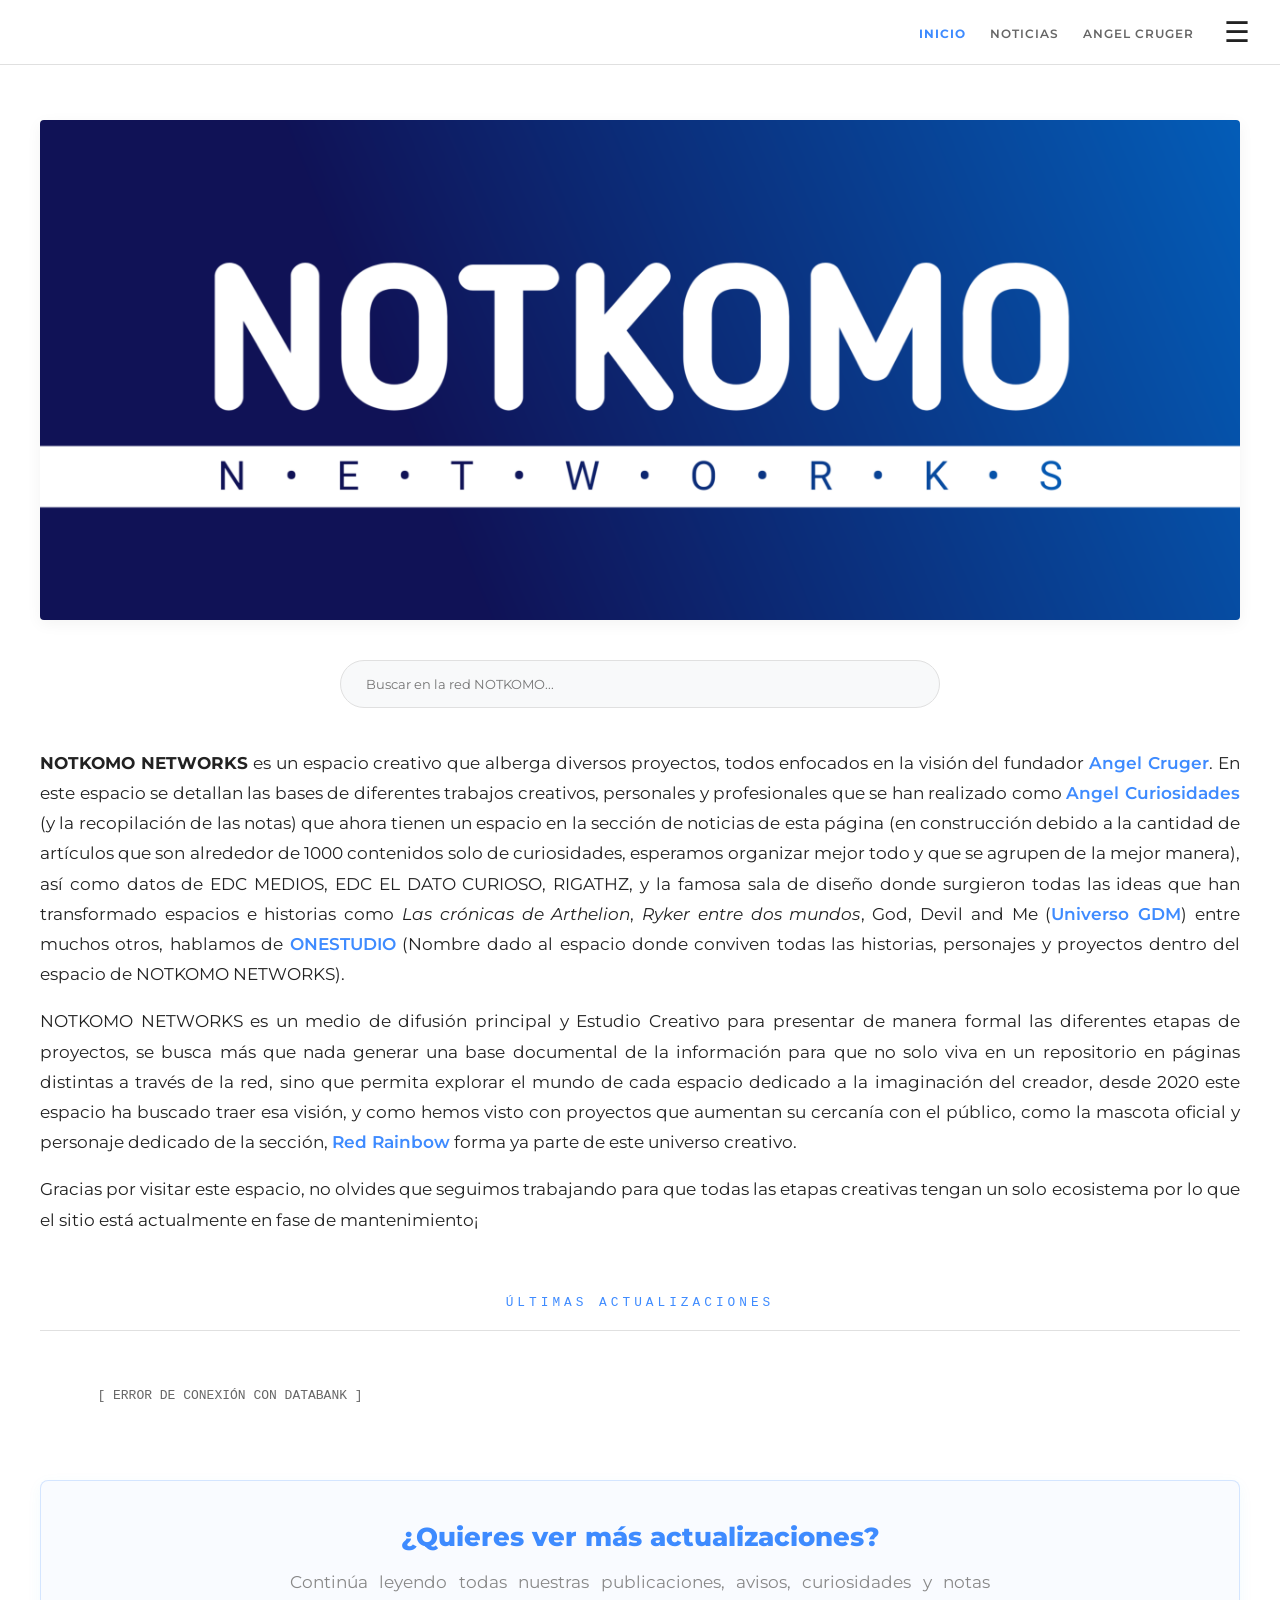
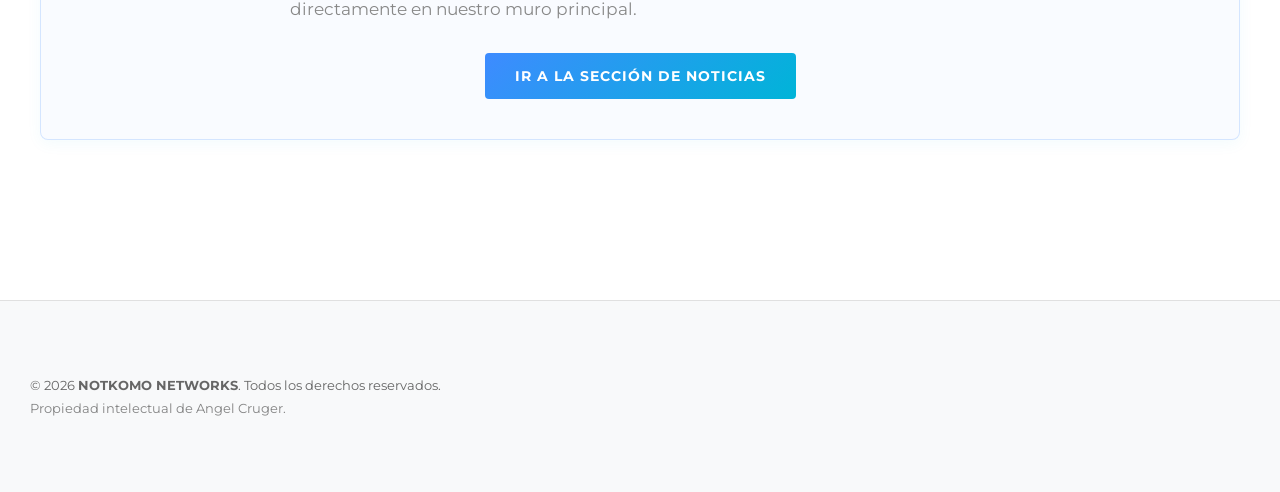
<file: index.html>
<!DOCTYPE html>
<html lang="es">
<head>
    <meta charset="UTF-8">
    <meta name="viewport" content="width=device-width, initial-scale=1.0">
    
    <!-- ETIQUETAS BÁSICAS Y SEO -->
    <title>NOTKOMO NETWORKS | Estudio Creativo y Universo de Angel Cruger</title>
    <meta name="description" content="NOTKOMO NETWORKS es el espacio creativo oficial y repositorio documental de los proyectos de Angel Cruger. Explora Angel Curiosidades, ONESTUDIO, el Universo GDM y más.">
    <meta name="keywords" content="Angel Cruger, NOTKOMO NETWORKS, Angel Curiosidades, ONESTUDIO, Universo GDM, God Devil and Me, Las crónicas de Arthelion, Ryker entre dos mundos, Red Rainbow, estudio creativo, divulgación">
    <link rel="canonical" href="https://www.notkomo.space/" />
    <meta name="robots" content="index, follow" />

    <!-- OPEN GRAPH (Para redes sociales) -->
    <meta property="og:type" content="website">
    <meta property="og:title" content="NOTKOMO NETWORKS | Estudio Creativo">
    <meta property="og:description" content="Bienvenido al hub creativo de Angel Cruger. Descubre historias, curiosidades, el Universo GDM y el portafolio de ONESTUDIO en un solo lugar.">
    <meta property="og:url" content="https://www.notkomo.space/">
    <meta property="og:image" content="https://www.notkomo.space/logo_notkomo_blue.png">

    <!-- MARCADO SCHEMA.ORG (JSON-LD) PARA GOOGLE -->
    <script type="application/ld+json">
    {
      "@context": "https://schema.org",
      "@type": "WebSite",
      "name": "NOTKOMO NETWORKS",
      "url": "https://www.notkomo.space/",
      "description": "Estudio Creativo y Repositorio de Proyectos Personales",
      "author": {
        "@type": "Person",
        "name": "Angel Cruger",
        "url": "https://www.notkomo.space/angel-cruger.html"
      },
      "hasPart": [
        { "@type": "WebPage", "name": "Angel Curiosidades", "url": "https://notkomo.space/angel-curiosidades.html" },
        { "@type": "WebPage", "name": "Universo GDM", "url": "https://notkomo.space/gdm.html" },
        { "@type": "WebPage", "name": "Red Rainbow", "url": "https://notkomo.space/red-rainbow.html" },
        { "@type": "WebPage", "name": "ONESTUDIOS", "url": "https://notkomo.space/onestudios.html" },
        { "@type": "WebPage", "name": "Fundación DWS", "url": "https://notkomo.space/fundacion-dws.html" },
        { "@type": "WebPage", "name": "MOVAIL", "url": "https://notkomo.space/movail.html" },
        { "@type": "WebPage", "name": "Cruger Corp", "url": "https://www.CrugerCorp.com" }
      ]
    }
    </script>

    <link rel="stylesheet" href="style.css">
    <link href="https://fonts.googleapis.com/css2?family=Montserrat:wght@300;400;700;800&display=swap" rel="stylesheet">
    <style>
        .hero-hub { padding: 120px 20px 60px; max-width: 1200px; margin: 0 auto; }
        
        .main-logo { 
            width: 100%; 
            max-width: 1200px; 
            height: auto; 
            margin-bottom: 40px; 
            border-radius: 4px;
            box-shadow: 0 4px 15px rgba(0,0,0,0.05);
            object-fit: cover;
            display: block;
        }

        .search-container { margin: 0 auto 40px auto; max-width: 600px; position: relative; }
        .search-bar {
            width: 100%; padding: 15px 25px; background: var(--bg-alt);
            border: 1px solid var(--border-color); border-radius: 50px; color: var(--text-main);
            font-family: 'Montserrat', sans-serif; outline: none; transition: 0.3s;
            box-sizing: border-box;
        }
        .search-bar:focus { border-color: var(--primary-color); background: #ffffff; box-shadow: 0 0 10px rgba(62, 139, 255, 0.1); }
        
        .hub-description { color: var(--text-main); line-height: 1.8; font-size: 1.05rem; margin-bottom: 60px; text-align: justify; }
        .hub-description a { color: var(--primary-color); text-decoration: none; font-weight: 600; }
        .hub-description a:hover { text-decoration: underline; }
        
        .section-label { color: var(--primary-color); font-family: monospace; letter-spacing: 4px; text-transform: uppercase; font-size: 0.8rem; display: block; margin-bottom: 20px; text-align: center; }

        /* === GRID DE NOTAS (3 Columnas) === */
        #grid-preview-home {
            display: grid;
            grid-template-columns: repeat(3, 1fr);
            gap: 30px;
        }

        /* === CAJA DE LLAMADO A LA ACCIÓN (CTA NOTICIAS) === */
        .cta-noticias {
            background-color: rgba(62, 139, 255, 0.03); 
            border: 1px solid rgba(62, 139, 255, 0.2); 
            border-radius: 8px;
            padding: 40px 30px;
            text-align: center;
            margin-top: 60px;
            box-shadow: 0 4px 15px rgba(0, 180, 216, 0.05);
        }
        .cta-noticias h3 {
            color: #3E8BFF; 
            font-size: 1.6rem;
            margin-top: 0;
            margin-bottom: 15px;
            font-weight: 800;
        }
        .cta-noticias p {
            color: #888;
            font-size: 1.05rem;
            margin-bottom: 30px;
            max-width: 700px;
            margin-left: auto;
            margin-right: auto;
            line-height: 1.6;
        }
        .btn-notkomo {
            background: linear-gradient(135deg, #3E8BFF, #00B4D8); 
            color: #FFFFFF;
            padding: 15px 30px;
            text-decoration: none;
            font-size: 0.85rem;
            font-weight: bold;
            text-transform: uppercase;
            border-radius: 4px;
            display: inline-block;
            transition: transform 0.3s, box-shadow 0.3s;
            letter-spacing: 1px;
            border: none;
        }
        .btn-notkomo:hover { 
            transform: translateY(-3px);
            box-shadow: 0 6px 15px rgba(0, 180, 216, 0.3); 
        }

        /* Responsividad */
        @media (max-width: 900px) {
            #grid-preview-home { grid-template-columns: repeat(2, 1fr); }
        }
        @media (max-width: 768px) { 
            #grid-preview-home { grid-template-columns: 1fr; }
            .cta-noticias { padding: 30px 20px; }
        }

    </style>
</head>
<body>

    <main class="hero-hub">
        <img src="logo_notkomo_blue.png" alt="NOTKOMO NETWORKS" class="main-logo">

        <div class="search-container">
            <form action="bitacora.html" method="GET">
                <input type="text" name="q" class="search-bar" placeholder="Buscar en la red NOTKOMO...">
            </form>
        </div>

        <div class="hub-description">
            <p>
                <strong>NOTKOMO NETWORKS</strong> es un espacio creativo que alberga diversos proyectos, todos enfocados en la visión del fundador <a href="angel-cruger.html">Angel Cruger</a>. En este espacio se detallan las bases de diferentes trabajos creativos, personales y profesionales que se han realizado como <a href="angel-curiosidades.html">Angel Curiosidades</a> (y la recopilación de las notas) que ahora tienen un espacio en la sección de noticias de esta página (en construcción debido a la cantidad de artículos que son alrededor de 1000 contenidos solo de curiosidades, esperamos organizar mejor todo y que se agrupen de la mejor manera), así como datos de EDC MEDIOS, EDC EL DATO CURIOSO, RIGATHZ, y la famosa sala de diseño donde surgieron todas las ideas que han transformado espacios e historias como <em>Las crónicas de Arthelion</em>, <em>Ryker entre dos mundos</em>, God, Devil and Me (<a href="gdm.html">Universo GDM</a>) entre muchos otros, hablamos de <a href="onestudios.html">ONESTUDIO</a> (Nombre dado al espacio donde conviven todas las historias, personajes y proyectos dentro del espacio de NOTKOMO NETWORKS).
            </p>
            <p>
                NOTKOMO NETWORKS es un medio de difusión principal y Estudio Creativo para presentar de manera formal las diferentes etapas de proyectos, se busca más que nada generar una base documental de la información para que no solo viva en un repositorio en páginas distintas a través de la red, sino que permita explorar el mundo de cada espacio dedicado a la imaginación del creador, desde 2020 este espacio ha buscado traer esa visión, y como hemos visto con proyectos que aumentan su cercanía con el público, como la mascota oficial y personaje dedicado de la sección, <a href="red-rainbow.html">Red Rainbow</a> forma ya parte de este universo creativo.
            </p>
            <p>
                Gracias por visitar este espacio, no olvides que seguimos trabajando para que todas las etapas creativas tengan un solo ecosistema por lo que el sitio está actualmente en fase de mantenimiento¡
            </p>
        </div>

        <span class="section-label">Últimas actualizaciones</span>
        <hr style="border: 0; border-top: 1px solid var(--border-color); margin-bottom: 40px;">

        <div id="grid-preview-home"></div>

        <div class="cta-noticias">
            <h3>¿Quieres ver más actualizaciones?</h3>
            <p>Continúa leyendo todas nuestras publicaciones, avisos, curiosidades y notas directamente en nuestro muro principal.</p>
            <a href="bitacora.html" class="btn-notkomo">IR A LA SECCIÓN DE NOTICIAS</a>
        </div>

    </main>

    <footer style="padding: 60px 30px; text-align: center; border-top: 1px solid var(--border-color); margin-top: 100px; background: var(--bg-alt);">
        <p style="font-size: 0.8rem; color: var(--text-muted);">
            © 2026 <strong>NOTKOMO NETWORKS</strong>. Todos los derechos reservados. <br>
            <span style="opacity: 0.8;">Propiedad intelectual de Angel Cruger.</span>
        </p>
    </footer>

    <script src="menu.js"></script>
    <script src="noticias.js"></script>
    <script>
        document.addEventListener("DOMContentLoaded", () => {

            if (typeof inyectarNoticias === "function") {
                inyectarNoticias('grid-preview-home', 3);
            }
        });
    </script>
</body>
</html>
</file>
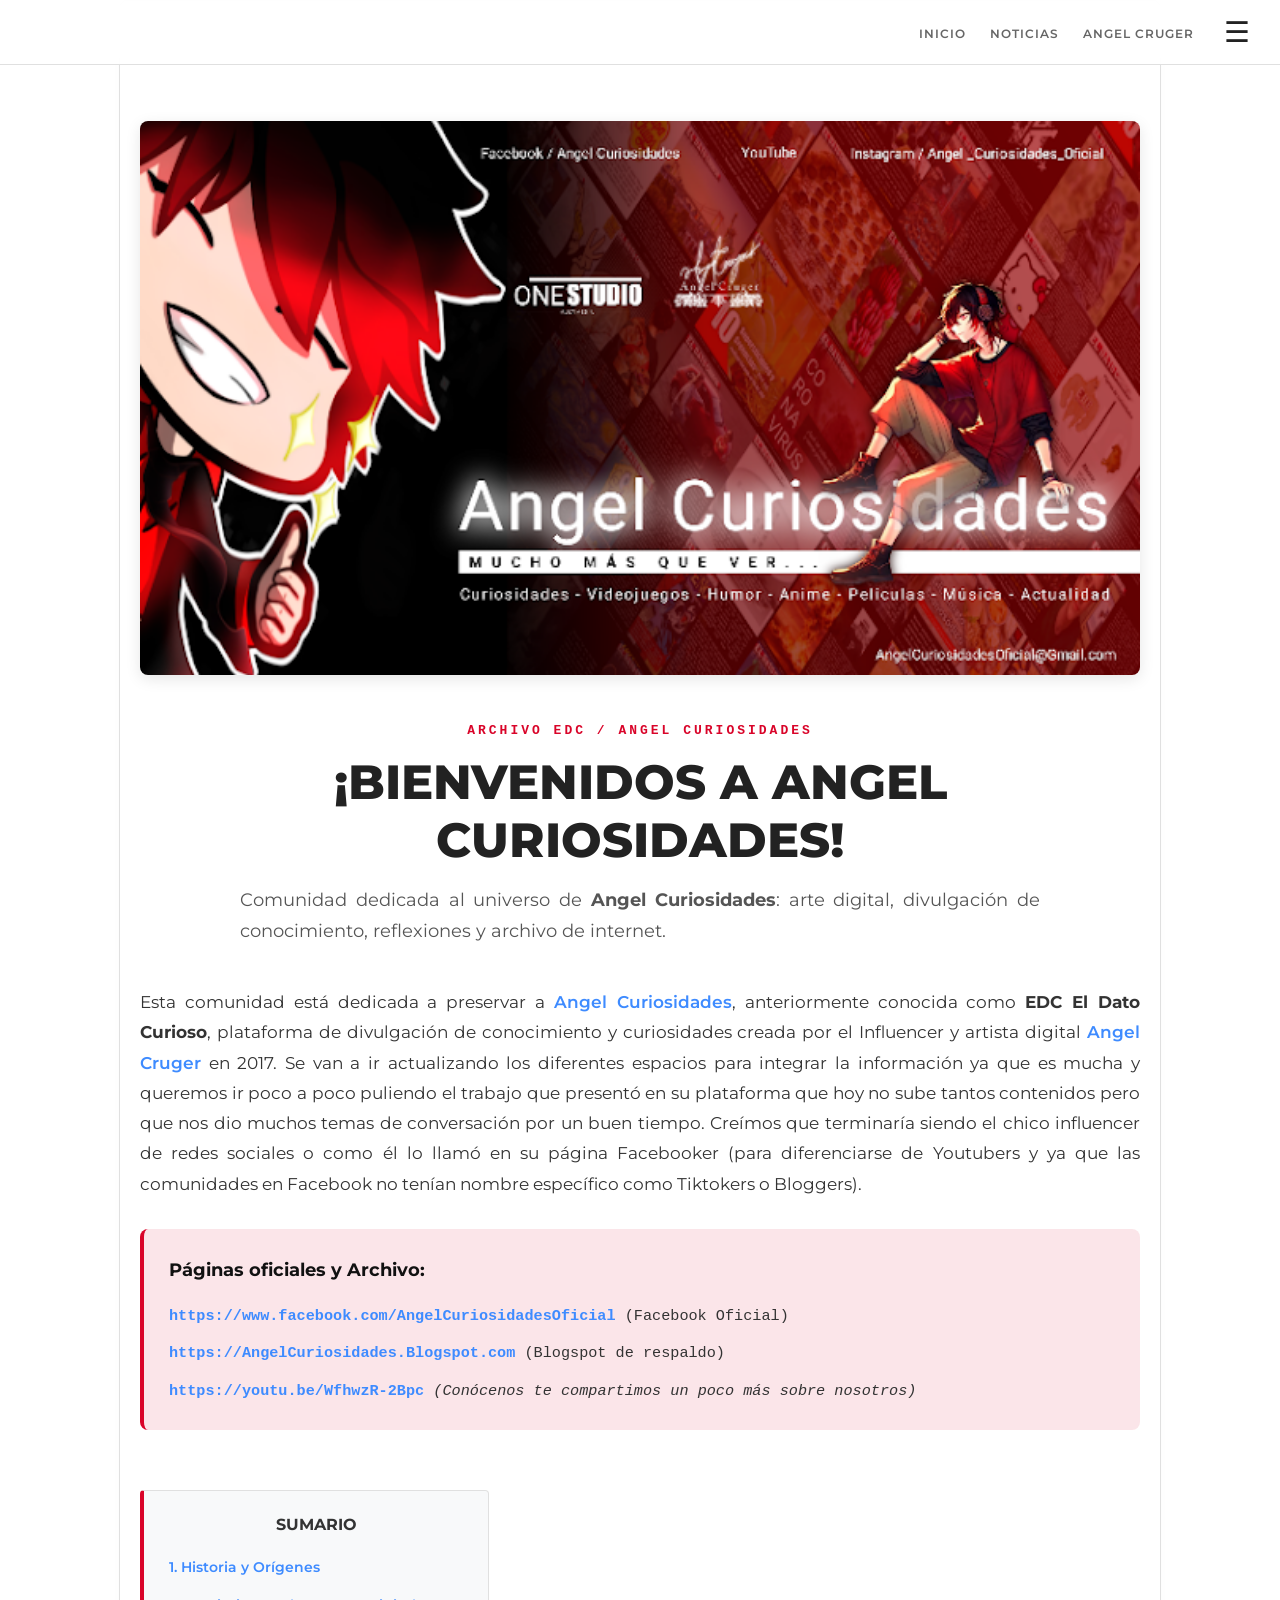
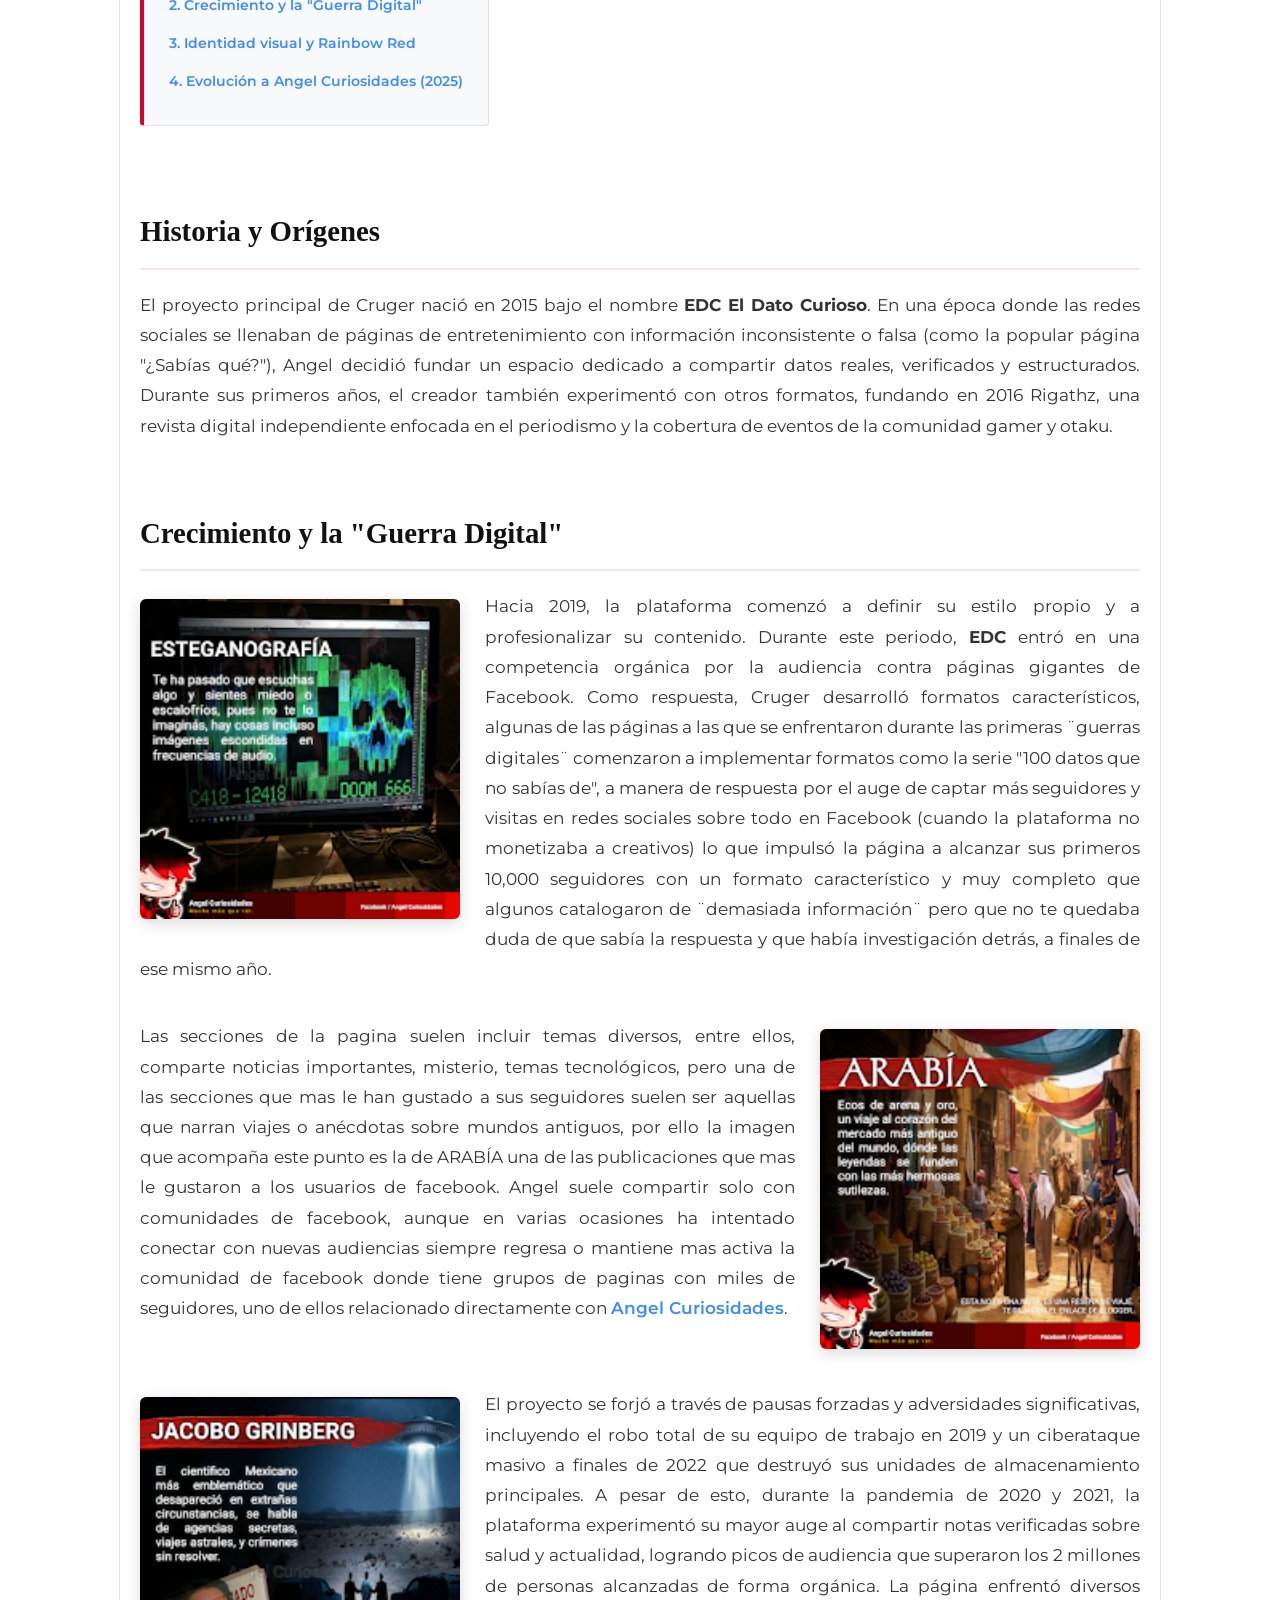
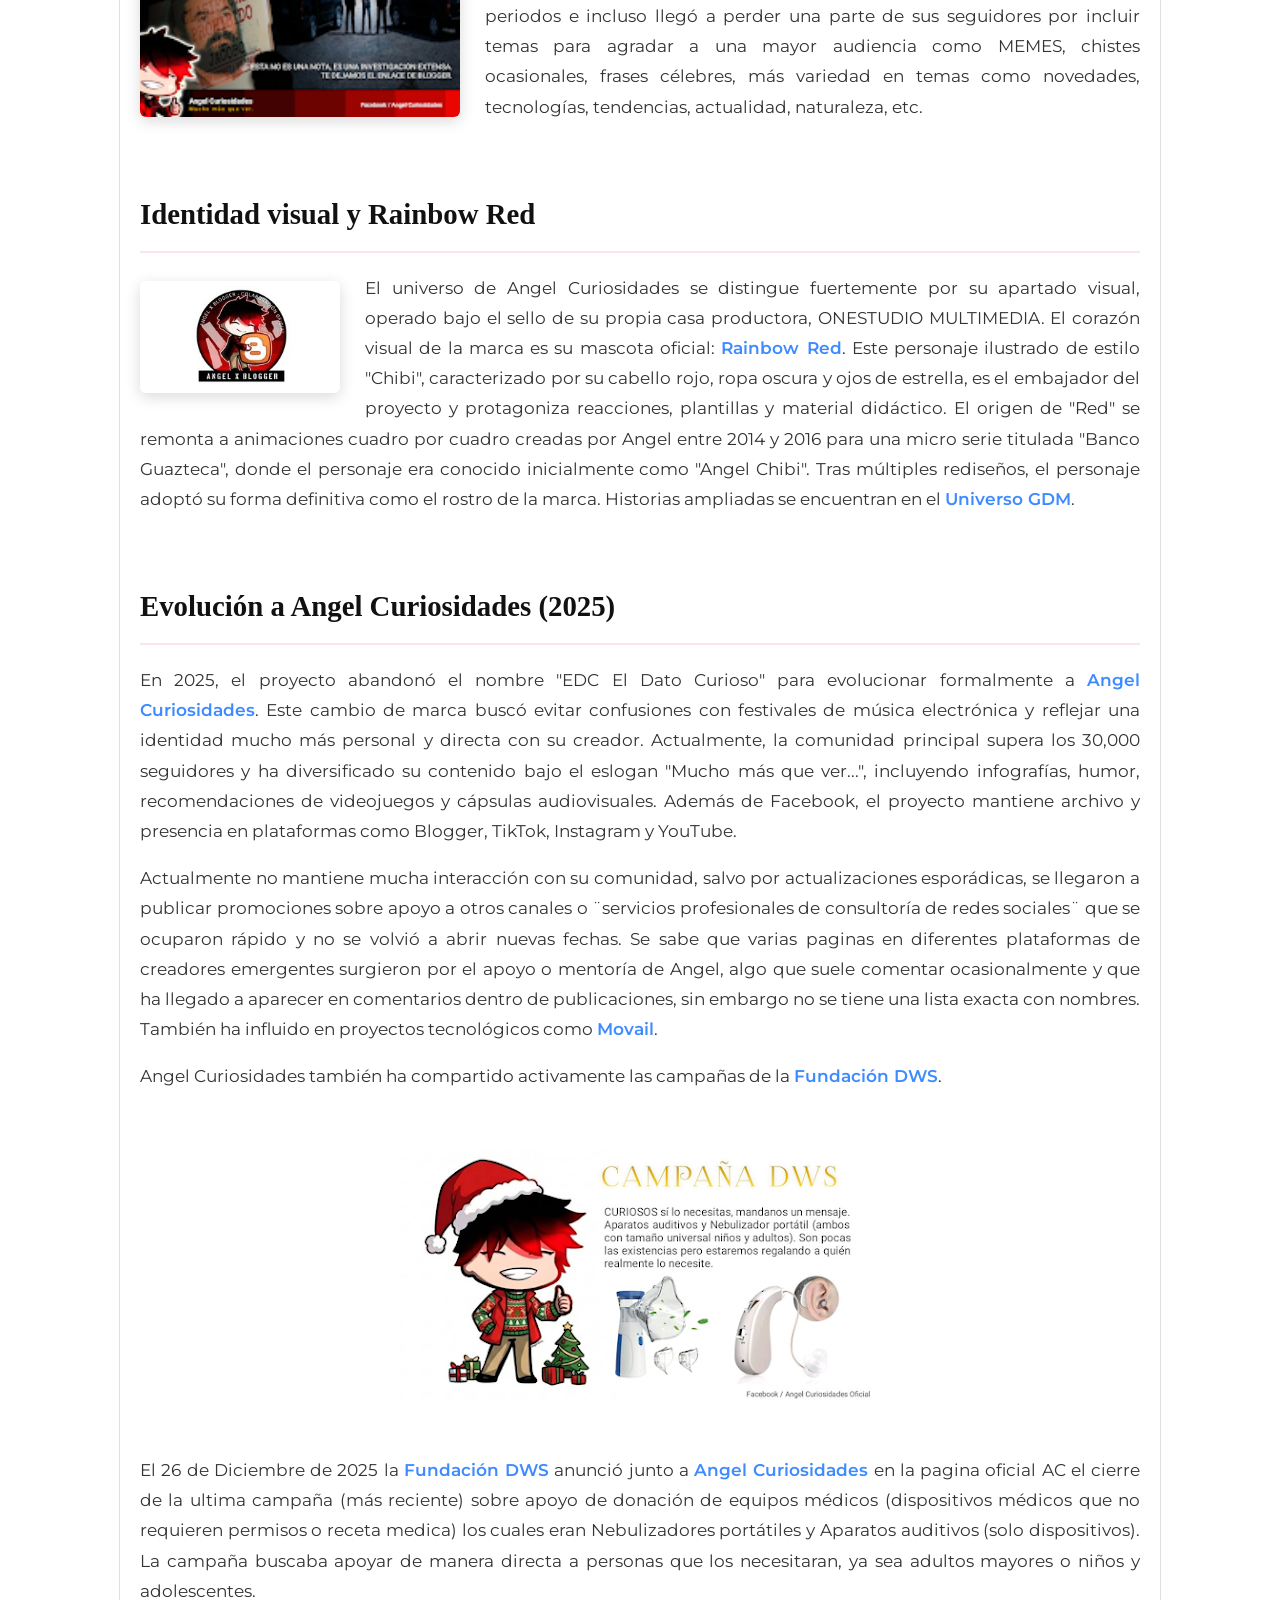
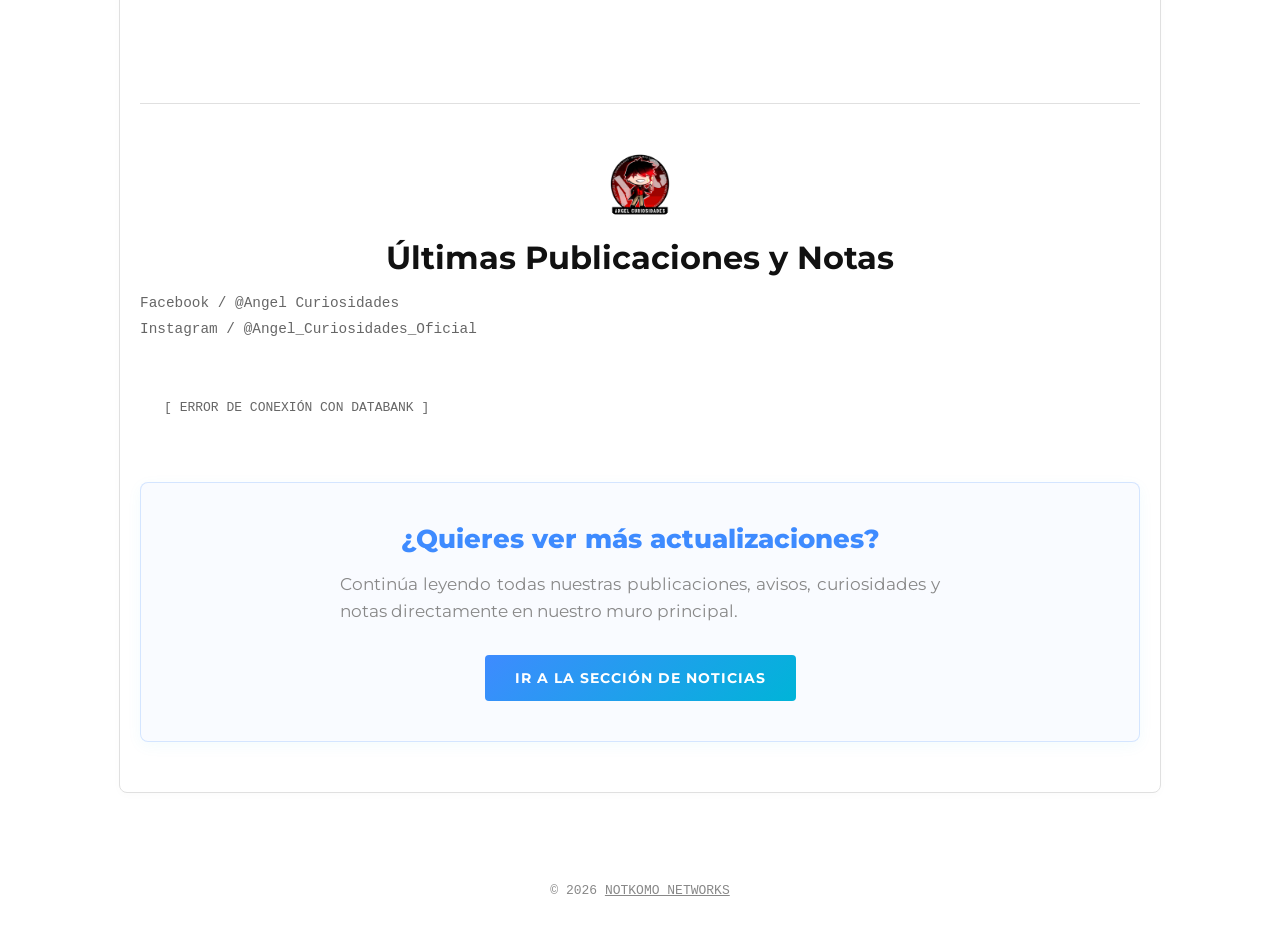
<file: angel-curiosidades.html>
<!DOCTYPE html>
<html lang="es">
<head>
    <meta charset="UTF-8">
    <meta name="viewport" content="width=device-width, initial-scale=1.0">
    <title>Angel Curiosidades | NOTKOMO NETWORKS</title>
    <link rel="stylesheet" href="style.css">
    <link href="https://fonts.googleapis.com/css2?family=Montserrat:wght@300;400;600;800&display=swap" rel="stylesheet">
    <style>
        /* === TEMA ROJO PARA ANGEL CURIOSIDADES === */
        :root {
            --ac-red: #d90429;
            --ac-red-light: rgba(217, 4, 41, 0.1);
            --link-blue: #3E8BFF;
        }

        /* Enlaces internos en el texto */
        .content-body a {
            color: var(--link-blue);
            text-decoration: none;
            font-weight: 600;
            transition: color 0.3s;
        }
        .content-body a:hover {
            color: var(--ac-red);
            text-decoration: underline;
        }

        /* Imágenes Flotantes (Estilo Blogger) */
        .img-float-left { 
            float: left; 
            margin: 8px 25px 20px 0; 
            max-width: 320px; 
            width: 100%;
            border-radius: 6px; 
            box-shadow: 0 4px 15px rgba(0,0,0,0.15); 
        }
        .img-float-right { 
            float: right; 
            margin: 8px 0 20px 25px; 
            max-width: 320px; 
            width: 100%;
            border-radius: 6px; 
            box-shadow: 0 4px 15px rgba(0,0,0,0.15); 
        }

        /* Tabla de Contenidos (Sumario) */
        .wiki-toc {
            background: var(--bg-alt, #f9f9f9);
            border: 1px solid var(--border-color, #e0e0e0);
            border-left: 4px solid var(--ac-red);
            padding: 20px 25px;
            max-width: 400px;
            border-radius: 4px;
            margin: 30px 0;
            font-family: 'Montserrat', sans-serif;
        }
        .wiki-toc h2 { margin-top: 0; font-size: 1rem; color: #333; text-transform: uppercase; }
        .wiki-toc ul { list-style: none; padding: 0; margin: 0; }
        .wiki-toc li { margin-bottom: 10px; }
        .wiki-toc a { color: var(--link-blue); text-decoration: none; font-size: 0.9rem; }
        .wiki-toc a:hover { text-decoration: underline; }

        /* Títulos de sección */
        .wiki-section-title {
            font-size: 1.8rem;
            color: #111; /* Color oscuro para lectura */
            border-bottom: 2px solid var(--ac-red-light);
            padding-bottom: 10px;
            margin-top: 50px;
            margin-bottom: 20px;
            clear: both; /* Asegura que el texto no se suba si la imagen flotante es muy alta */
        }

        /* Limpiador de flotantes */
        .clearfix::after {
            content: "";
            clear: both;
            display: table;
        }

        /* === GRID DE NOTAS (Estilo Blogger 3 Columnas) === */
        #grid-notas-recientes {
            display: grid;
            grid-template-columns: repeat(3, 1fr);
            gap: 30px;
            margin-top: 40px;
        }

        /* Estilos de la tarjeta de nota generada por el JS */
        .nota-card-vertical {
            background: #fff;
            border: 1px solid #eee;
            border-radius: 8px;
            overflow: hidden;
            box-shadow: 0 4px 10px rgba(0,0,0,0.05);
            display: flex;
            flex-direction: column;
            transition: transform 0.3s ease;
        }
        .nota-card-vertical:hover {
            transform: translateY(-5px);
            box-shadow: 0 8px 20px rgba(0,0,0,0.1);
        }
        .nota-img-vertical {
            width: 100%;
            height: 180px;
            object-fit: cover;
            border-bottom: 1px solid #eee;
        }
        .nota-info-vertical {
            padding: 20px;
            display: flex;
            flex-direction: column;
            flex-grow: 1;
        }

        /* === CAJA DE LLAMADO A LA ACCIÓN (CTA NOTICIAS) === */
        .cta-noticias {
            background-color: rgba(62, 139, 255, 0.03); 
            border: 1px solid rgba(62, 139, 255, 0.2); 
            border-radius: 8px;
            padding: 40px 30px;
            text-align: center;
            margin-top: 50px;
            margin-bottom: 20px;
            box-shadow: 0 4px 15px rgba(0, 180, 216, 0.05);
        }
        .cta-noticias h3 {
            color: #3E8BFF; 
            font-size: 1.6rem;
            margin-top: 0;
            margin-bottom: 15px;
            font-weight: 800;
        }
        .cta-noticias p {
            color: #888;
            font-size: 1.05rem;
            margin-bottom: 30px;
            max-width: 600px;
            margin-left: auto;
            margin-right: auto;
            line-height: 1.6;
        }
        .btn-notkomo {
            background: linear-gradient(135deg, #3E8BFF, #00B4D8); 
            color: #FFFFFF;
            padding: 15px 30px;
            text-decoration: none;
            font-size: 0.85rem;
            font-weight: bold;
            text-transform: uppercase;
            border-radius: 4px;
            display: inline-block;
            transition: transform 0.3s, box-shadow 0.3s;
            letter-spacing: 1px;
            border: none;
        }
        .btn-notkomo:hover { 
            transform: translateY(-3px);
            box-shadow: 0 6px 15px rgba(0, 180, 216, 0.3); 
        }

        /* Responsividad */
        @media (max-width: 900px) {
            #grid-notas-recientes { grid-template-columns: repeat(2, 1fr); }
        }
        @media (max-width: 768px) { 
            .img-float-left, .img-float-right { float: none; width: 100%; max-width: 100%; margin: 0 0 20px 0; display: block; }
            #grid-notas-recientes { grid-template-columns: 1fr; }
        }
    </style>
</head>
<body>

    <main class="wiki-container" style="padding-top: 120px; max-width: 1000px; margin: 0 auto; padding-left: 20px; padding-right: 20px;">
        
        <div style="text-align: center; margin-bottom: 40px; width: 100%;">
             <img src="banner_rojo.jpg" alt="Angel Curiosidades Banner" style="width: 100%; height: auto; object-fit: cover; border-radius: 8px; box-shadow: 0 4px 15px rgba(0,0,0,0.1);">
        </div>

        <header style="position: static; background: transparent; border: none; padding: 0; margin-bottom: 40px; display: block; text-align: center;">
            <span style="color: var(--ac-red); font-family: monospace; letter-spacing: 3px; font-weight: 600;">ARCHIVO EDC / ANGEL CURIOSIDADES</span>
            <h1 style="font-size: clamp(2rem, 5vw, 3rem); font-weight: 800; margin: 15px 0;">¡BIENVENIDOS A ANGEL CURIOSIDADES!</h1>
            <p style="font-size: 1.1rem; color: #555; max-width: 800px; margin: 0 auto;">Comunidad dedicada al universo de <strong>Angel Curiosidades</strong>: arte digital, divulgación de conocimiento, reflexiones y archivo de internet.</p>
        </header>

        <div class="content-body" style="font-size: 1.05rem; line-height: 1.8; color: #333;">
            <p>Esta comunidad está dedicada a preservar a <a href="angel-curiosidades.html">Angel Curiosidades</a>, anteriormente conocida como <strong>EDC El Dato Curioso</strong>, plataforma de divulgación de conocimiento y curiosidades creada por el Influencer y artista digital <a href="angel-cruger.html">Angel Cruger</a> en 2017. Se van a ir actualizando los diferentes espacios para integrar la información ya que es mucha y queremos ir poco a poco puliendo el trabajo que presentó en su plataforma que hoy no sube tantos contenidos pero que nos dio muchos temas de conversación por un buen tiempo. Creímos que terminaría siendo el chico influencer de redes sociales o como él lo llamó en su página Facebooker (para diferenciarse de Youtubers y ya que las comunidades en Facebook no tenían nombre específico como Tiktokers o Bloggers).</p>

            <div style="background: var(--ac-red-light); padding: 25px; border-radius: 8px; border-left: 4px solid var(--ac-red); margin: 30px 0;">
                <h3 style="margin-top: 0; font-size: 1.1rem; color: #111;">Páginas oficiales y Archivo:</h3>
                <ul style="list-style: none; padding: 0; margin: 0; font-family: monospace; font-size: 0.95rem;">
                    <li style="margin-bottom: 10px;"><a href="https://www.facebook.com/AngelCuriosidadesOficial" target="_blank">https://www.facebook.com/AngelCuriosidadesOficial</a> (Facebook Oficial)</li>
                    <li style="margin-bottom: 10px;"><a href="https://AngelCuriosidades.Blogspot.com" target="_blank">https://AngelCuriosidades.Blogspot.com</a> (Blogspot de respaldo)</li>
                    <li><a href="https://youtu.be/WfhwzR-2Bpc" target="_blank">https://youtu.be/WfhwzR-2Bpc</a> <em>(Conócenos te compartimos un poco más sobre nosotros)</em></li>
                </ul>
            </div>

            <div class="wiki-toc">
                <h2>SUMARIO</h2>
                <ul>
                    <li><a href="#historia">1. Historia y Orígenes</a></li>
                    <li><a href="#crecimiento">2. Crecimiento y la "Guerra Digital"</a></li>
                    <li><a href="#identidad">3. Identidad visual y Rainbow Red</a></li>
                    <li><a href="#evolucion">4. Evolución a Angel Curiosidades (2025)</a></li>
                </ul>
            </div>

            <h2 class="wiki-section-title" id="historia">Historia y Orígenes</h2>
            <div class="clearfix">
                <p>El proyecto principal de Cruger nació en 2015 bajo el nombre <strong>EDC El Dato Curioso</strong>. En una época donde las redes sociales se llenaban de páginas de entretenimiento con información inconsistente o falsa (como la popular página "¿Sabías qué?"), Angel decidió fundar un espacio dedicado a compartir datos reales, verificados y estructurados. Durante sus primeros años, el creador también experimentó con otros formatos, fundando en 2016 Rigathz, una revista digital independiente enfocada en el periodismo y la cobertura de eventos de la comunidad gamer y otaku.</p>
            </div>

            <h2 class="wiki-section-title" id="crecimiento">Crecimiento y la "Guerra Digital"</h2>
            <div class="clearfix">
                <img src="esteganografia.jpg" alt="Nota sobre Esteganografía" class="img-float-left">
                
                <p>Hacia 2019, la plataforma comenzó a definir su estilo propio y a profesionalizar su contenido. Durante este periodo, <strong>EDC</strong> entró en una competencia orgánica por la audiencia contra páginas gigantes de Facebook. Como respuesta, Cruger desarrolló formatos característicos, algunas de las páginas a las que se enfrentaron durante las primeras ¨guerras digitales¨ comenzaron a implementar formatos como la serie "100 datos que no sabías de", a manera de respuesta por el auge de captar más seguidores y visitas en redes sociales sobre todo en Facebook (cuando la plataforma no monetizaba a creativos) lo que impulsó la página a alcanzar sus primeros 10,000 seguidores con un formato característico y muy completo que algunos catalogaron de ¨demasiada información¨ pero que no te quedaba duda de que sabía la respuesta y que había investigación detrás, a finales de ese mismo año.</p>
            </div>

            <div class="clearfix" style="margin-top: 20px;">
                <img src="arabia.jpg" alt="Publicación de Arabia" class="img-float-right">
                
                <p>Las secciones de la pagina suelen incluir temas diversos, entre ellos, comparte noticias importantes, misterio, temas tecnológicos, pero una de las secciones que mas le han gustado a sus seguidores suelen ser aquellas que narran viajes o anécdotas sobre mundos antiguos, por ello la imagen que acompaña este punto es la de ARABÍA una de las publicaciones que mas le gustaron a los usuarios de facebook. Angel suele compartir solo con comunidades de facebook, aunque en varias ocasiones ha intentado conectar con nuevas audiencias siempre regresa o mantiene mas activa la comunidad de facebook donde tiene grupos de paginas con miles de seguidores, uno de ellos relacionado directamente con <a href="angel-curiosidades.html">Angel Curiosidades</a>.</p>
            </div>

            <div class="clearfix" style="margin-top: 20px;">
                <img src="jacobo_grinberg.jpg" alt="Investigación Jacobo Grinberg" class="img-float-left">
                
                <p>El proyecto se forjó a través de pausas forzadas y adversidades significativas, incluyendo el robo total de su equipo de trabajo en 2019 y un ciberataque masivo a finales de 2022 que destruyó sus unidades de almacenamiento principales. A pesar de esto, durante la pandemia de 2020 y 2021, la plataforma experimentó su mayor auge al compartir notas verificadas sobre salud y actualidad, logrando picos de audiencia que superaron los 2 millones de personas alcanzadas de forma orgánica. La página enfrentó diversos periodos e incluso llegó a perder una parte de sus seguidores por incluir temas para agradar a una mayor audiencia como MEMES, chistes ocasionales, frases célebres, más variedad en temas como novedades, tecnologías, tendencias, actualidad, naturaleza, etc.</p>
            </div>

            <h2 class="wiki-section-title" id="identidad">Identidad visual y Rainbow Red</h2>
            <div class="clearfix">
                <img src="angel_x_blogger.png" alt="Logo Angel x Blogger" class="img-float-left" style="max-width: 200px;">
                
                <p>El universo de Angel Curiosidades se distingue fuertemente por su apartado visual, operado bajo el sello de su propia casa productora, ONESTUDIO MULTIMEDIA. El corazón visual de la marca es su mascota oficial: <a href="red-rainbow.html">Rainbow Red</a>. Este personaje ilustrado de estilo "Chibi", caracterizado por su cabello rojo, ropa oscura y ojos de estrella, es el embajador del proyecto y protagoniza reacciones, plantillas y material didáctico. El origen de "Red" se remonta a animaciones cuadro por cuadro creadas por Angel entre 2014 y 2016 para una micro serie titulada "Banco Guazteca", donde el personaje era conocido inicialmente como "Angel Chibi". Tras múltiples rediseños, el personaje adoptó su forma definitiva como el rostro de la marca. Historias ampliadas se encuentran en el <a href="gdm.html">Universo GDM</a>.</p>
            </div>

            <h2 class="wiki-section-title" id="evolucion">Evolución a Angel Curiosidades (2025)</h2>
            <div class="clearfix">
                <p>En 2025, el proyecto abandonó el nombre "EDC El Dato Curioso" para evolucionar formalmente a <a href="angel-curiosidades.html">Angel Curiosidades</a>. Este cambio de marca buscó evitar confusiones con festivales de música electrónica y reflejar una identidad mucho más personal y directa con su creador. Actualmente, la comunidad principal supera los 30,000 seguidores y ha diversificado su contenido bajo el eslogan "Mucho más que ver...", incluyendo infografías, humor, recomendaciones de videojuegos y cápsulas audiovisuales. Además de Facebook, el proyecto mantiene archivo y presencia en plataformas como Blogger, TikTok, Instagram y YouTube.</p>
                
                <p>Actualmente no mantiene mucha interacción con su comunidad, salvo por actualizaciones esporádicas, se llegaron a publicar promociones sobre apoyo a otros canales o ¨servicios profesionales de consultoría de redes sociales¨ que se ocuparon rápido y no se volvió a abrir nuevas fechas. Se sabe que varias paginas en diferentes plataformas de creadores emergentes surgieron por el apoyo o mentoría de Angel, algo que suele comentar ocasionalmente y que ha llegado a aparecer en comentarios dentro de publicaciones, sin embargo no se tiene una lista exacta con nombres. También ha influido en proyectos tecnológicos como <a href="movail.html">Movail</a>.</p>
                
                <p>Angel Curiosidades también ha compartido activamente las campañas de la <a href="fundacion-dws.html">Fundación DWS</a>.</p>
                
                <div style="text-align: center; margin: 40px 0;">
                    <img src="campana_dws.png" alt="Campaña Fundación DWS Navidad" style="max-width: 100%; height: auto; border-radius: 8px;">
                </div>
                
                <p>El 26 de Diciembre de 2025 la <a href="fundacion-dws.html">Fundación DWS</a> anunció junto a <a href="angel-curiosidades.html">Angel Curiosidades</a> en la pagina oficial AC el cierre de la ultima campaña (más reciente) sobre apoyo de donación de equipos médicos (dispositivos médicos que no requieren permisos o receta medica) los cuales eran Nebulizadores portátiles y Aparatos auditivos (solo dispositivos). La campaña buscaba apoyar de manera directa a personas que los necesitaran, ya sea adultos mayores o niños y adolescentes.</p>
            </div>

        </div>

        <div style="margin-top: 80px; padding-top: 40px; border-top: 1px solid var(--border-color);">
            
            <div style="text-align: center; margin-bottom: 30px;">
                <img src="logo_ac_redes.png" alt="Icono Redes" style="width: 80px; height: 80px; border-radius: 50%; margin-bottom: 10px;">
                <h2 style="font-size: 2rem; margin: 0; color: #111;">Últimas Publicaciones y Notas</h2>
                <p style="color: var(--text-muted); font-family: monospace; font-size: 0.9rem;">Facebook / @Angel Curiosidades <br> Instagram / @Angel_Curiosidades_Oficial</p>
            </div>

            <div id="grid-notas-recientes"></div>
            
            <div class="cta-noticias">
                <h3>¿Quieres ver más actualizaciones?</h3>
                <p>Continúa leyendo todas nuestras publicaciones, avisos, curiosidades y notas directamente en nuestro muro principal.</p>
                <a href="bitacora.html" class="btn-notkomo">IR A LA SECCIÓN DE NOTICIAS</a>
            </div>
            
        </div>
    </main>

    <footer style="text-align: center; padding: 40px; margin-top: 50px; font-family: monospace; color: #888;">
        &copy; 2026 <a href="index.html" style="color: inherit;">NOTKOMO NETWORKS</a>
    </footer>

    <script src="menu.js"></script>
    <script src="noticias.js"></script>
    <script>
        document.addEventListener("DOMContentLoaded", () => {
            if (typeof inyectarNoticias === "function") {
                inyectarNoticias('grid-notas-recientes', 3);
            } else {
                document.getElementById('grid-notas-recientes').innerHTML = '<p style="text-align:center; width: 100%;">Conectando con el archivo de noticias...</p>';
            }
        });
    </script>
</body>
</html>
</file>
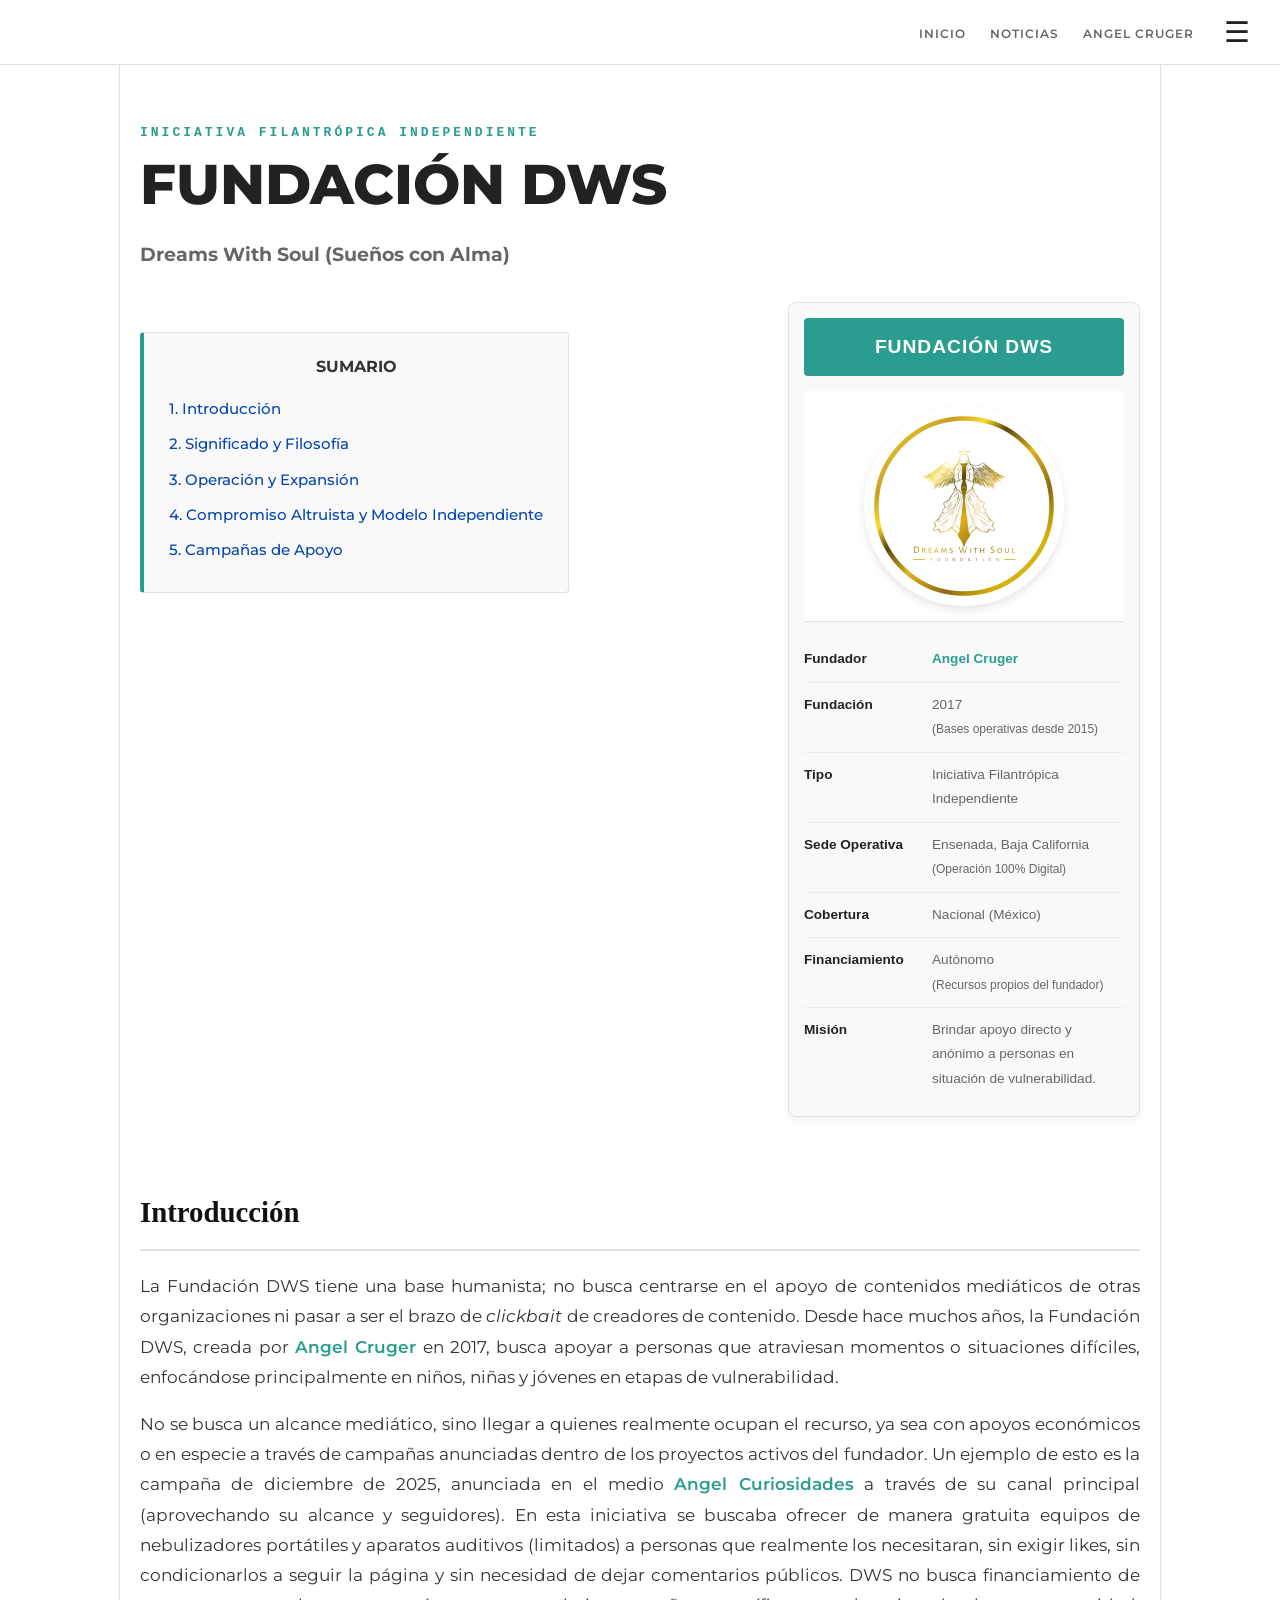
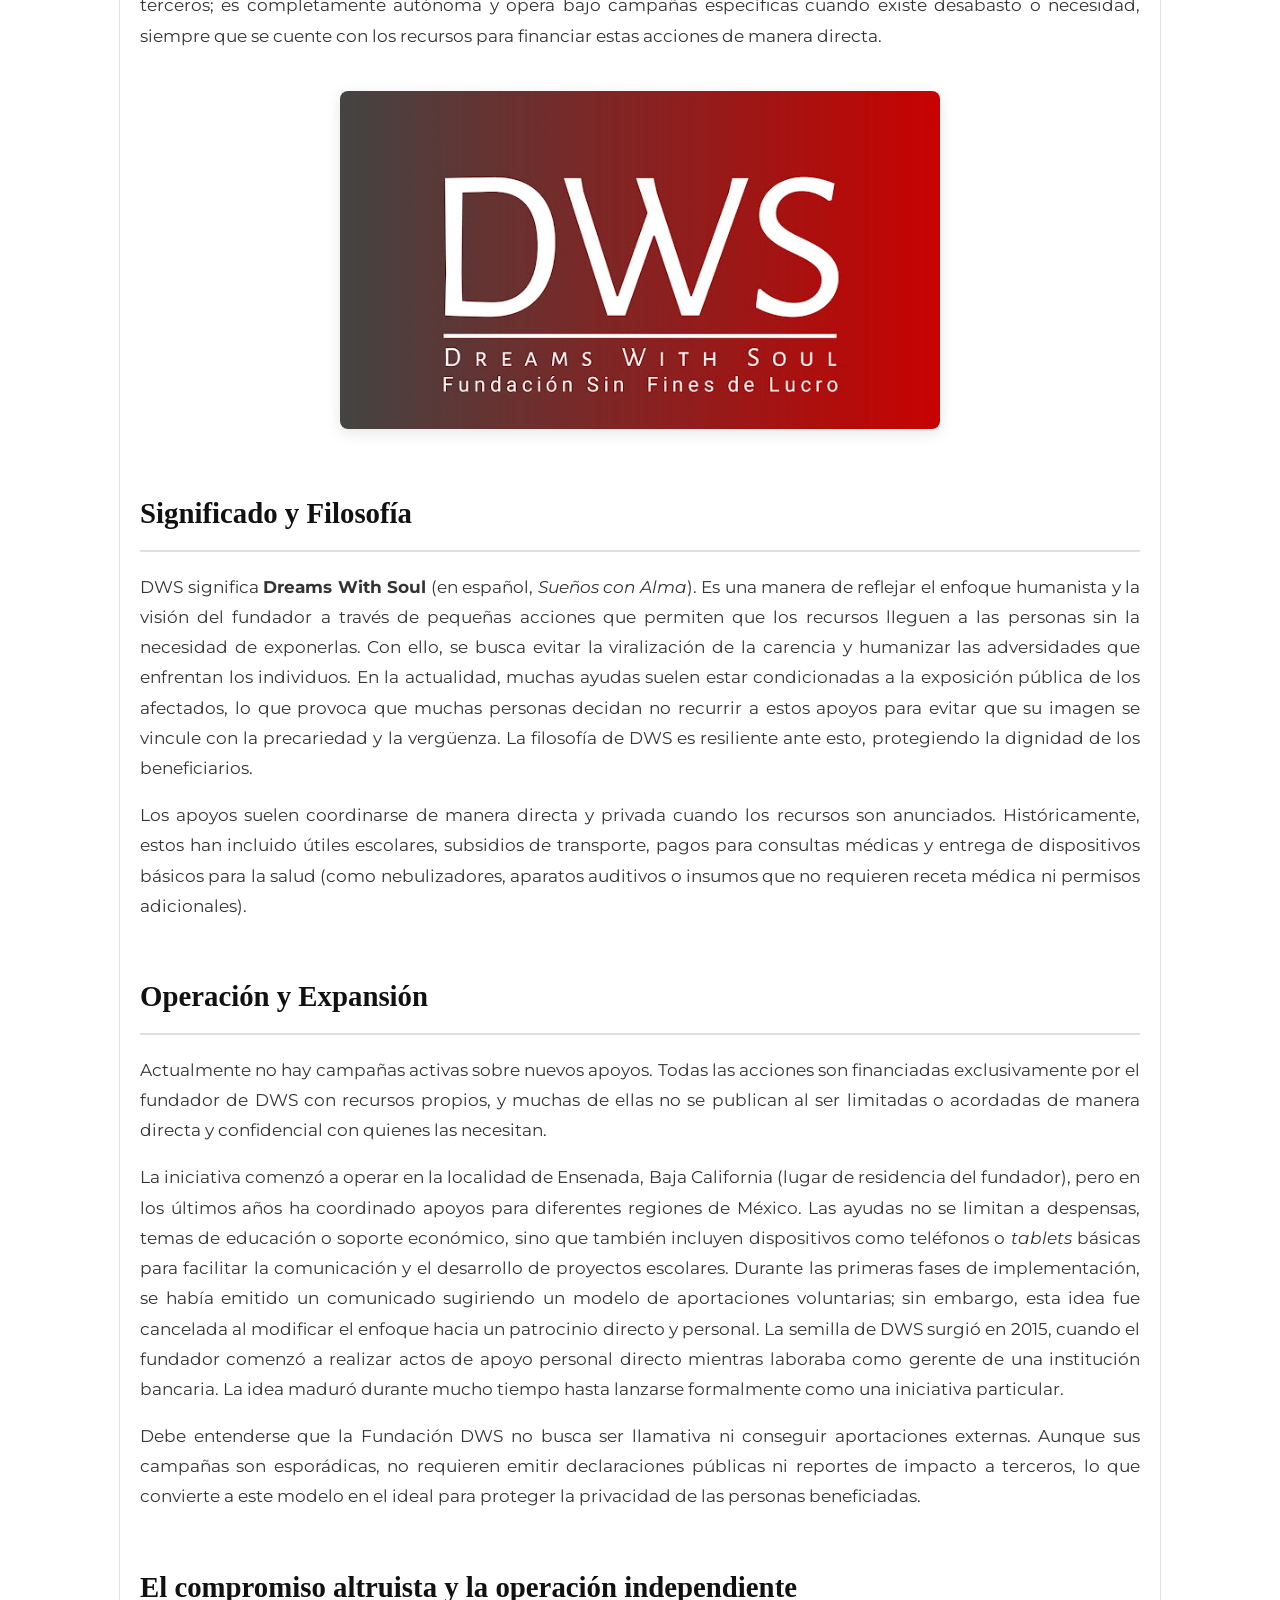
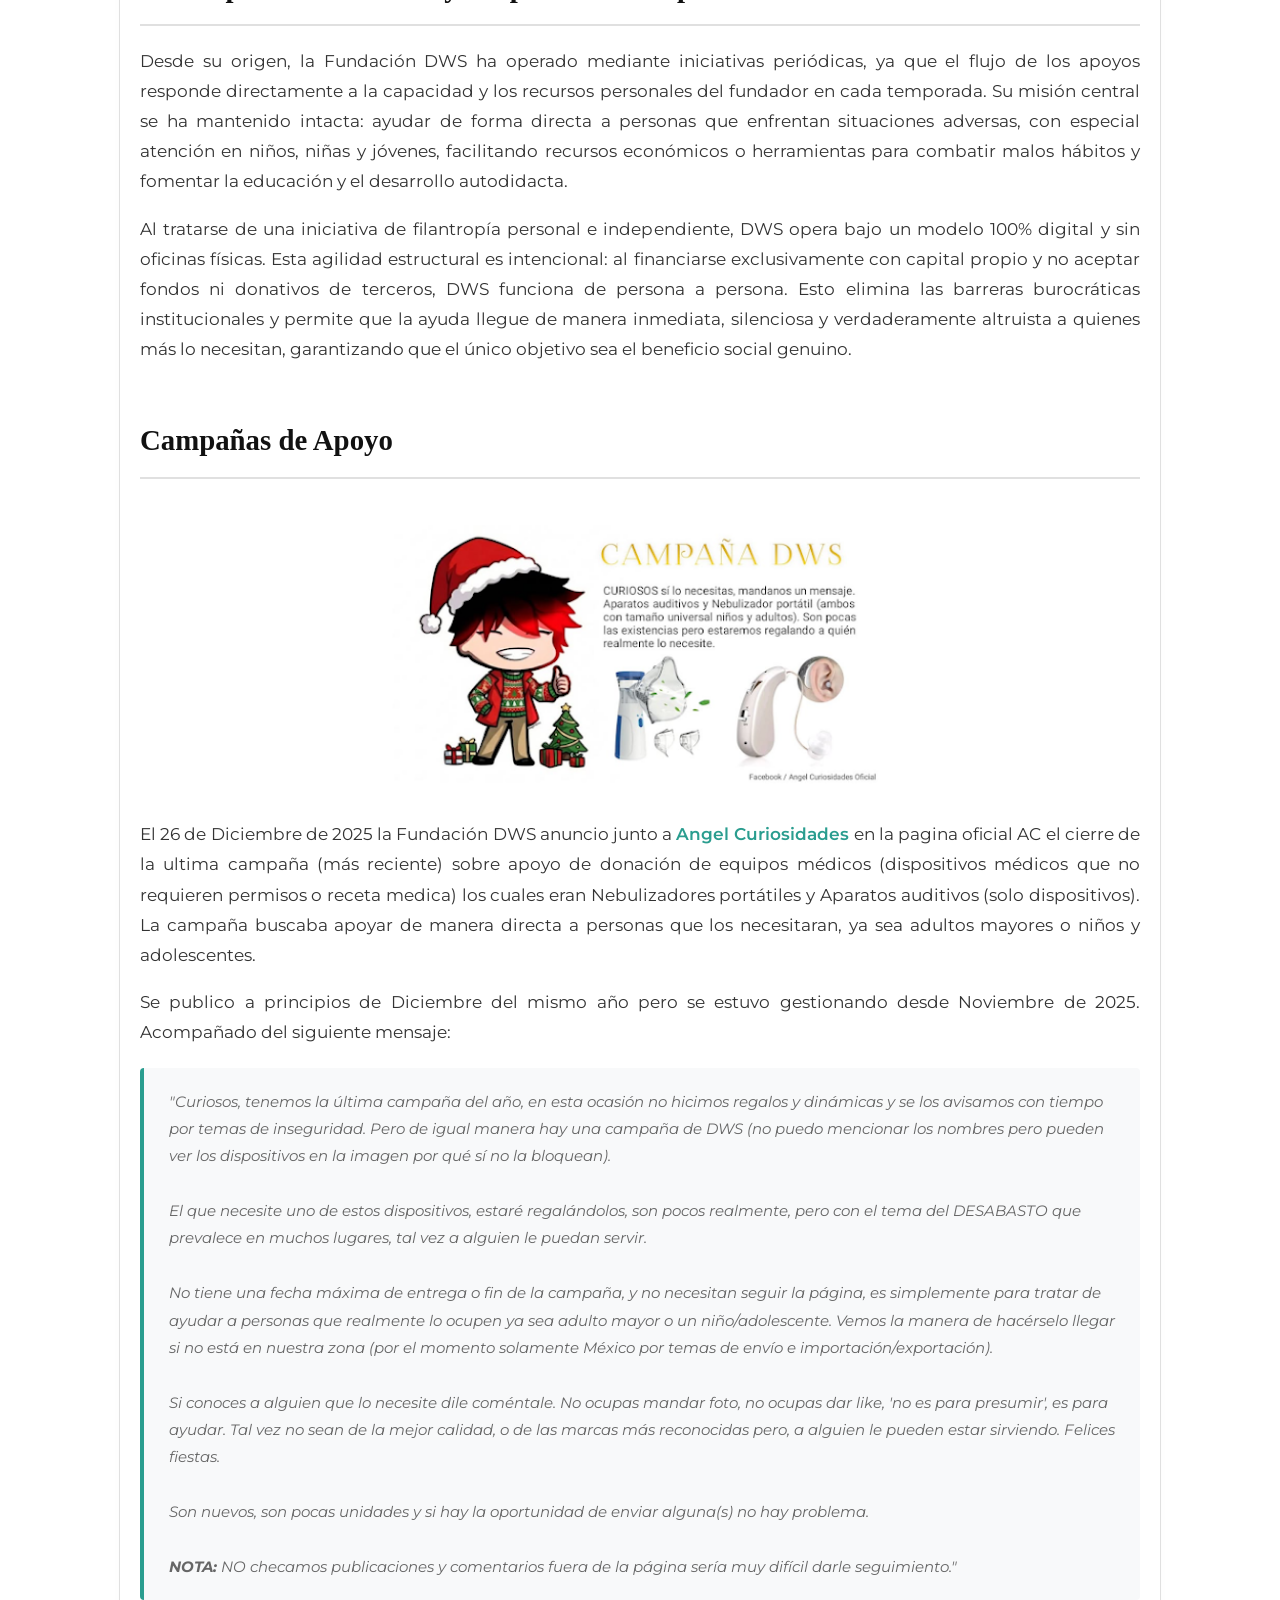
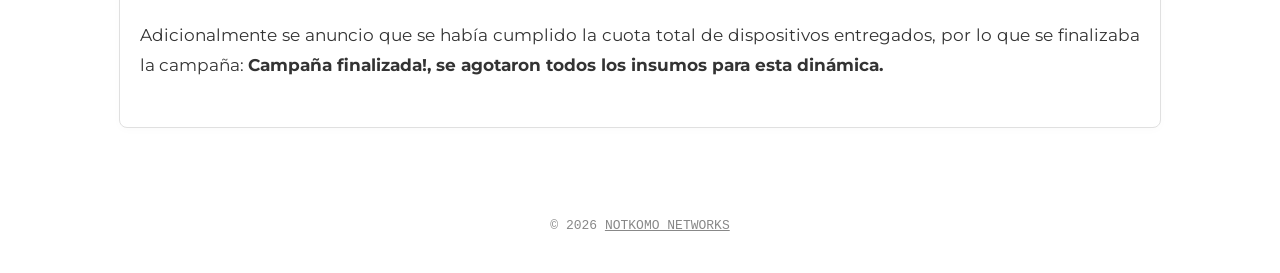
<file: fundacion-dws.html>
<!DOCTYPE html>
<html lang="es">
<head>
    <meta charset="UTF-8">
    <meta name="viewport" content="width=device-width, initial-scale=1.0">
    <title>Fundación DWS | NOTKOMO NETWORKS</title>
    <link rel="stylesheet" href="style.css">
    <link href="https://fonts.googleapis.com/css2?family=Montserrat:wght@300;400;600;800&display=swap" rel="stylesheet">
    <style>
        /* Estilos específicos de la ficha técnica (Infobox) - Tema Fundación DWS */
        .wiki-infobox {
            float: right; width: 320px; background-color: #f9f9f9; border: 1px solid var(--border-color);
            padding: 15px; margin: 0 0 20px 30px; font-family: sans-serif; font-size: 0.85rem;
            border-radius: 8px; box-shadow: 0 4px 10px rgba(0,0,0,0.05);
        }
        /* Color Verde/Teal característico de la Fundación */
        .wiki-infobox-title {
            background-color: #2A9D8F; color: white; text-align: center;
            font-weight: bold; padding: 12px; margin-bottom: 15px; font-size: 1.2rem;
            border-radius: 4px; text-transform: uppercase; letter-spacing: 1px;
        }
        .wiki-infobox img { max-width: 100%; height: auto; display: block; margin: 0 auto 15px; border-radius: 4px; }
        .wiki-infobox-row { display: flex; border-bottom: 1px solid #eeeeee; padding: 10px 0; }
        .wiki-infobox-row:last-child { border-bottom: none; }
        .wiki-infobox-label { font-weight: bold; width: 40%; color: var(--text-main); }
        .wiki-infobox-data { width: 60%; color: var(--text-muted); }
        .wiki-infobox-data a { color: #0645ad; text-decoration: none; }
        .wiki-infobox-data a:hover { text-decoration: underline; }

        /* Clases para imágenes y citas */
        .img-float-left { float: left; margin: 5px 25px 20px 0; max-width: 300px; border-radius: 6px; box-shadow: 0 2px 8px rgba(0,0,0,0.1); }
        .img-float-right { float: right; margin: 5px 0 20px 25px; max-width: 300px; border-radius: 6px; box-shadow: 0 2px 8px rgba(0,0,0,0.1); }
        .quote-box { background: var(--bg-alt); border-left: 4px solid #2A9D8F; padding: 20px 25px; margin: 20px 0; border-radius: 4px; font-style: italic; color: var(--text-muted); font-size: 0.95rem; line-height: 1.8; }
        
        .wiki-section-title {
            font-size: 1.8rem; color: #111; border-bottom: 2px solid #e0e0e0;
            padding-bottom: 10px; margin-top: 50px; margin-bottom: 20px;
        }

        .clearfix::after { content: ""; clear: both; display: table; }

        @media (max-width: 768px) { .wiki-infobox, .img-float-left, .img-float-right { float: none; width: 100%; max-width: 100%; margin: 0 0 30px 0; box-sizing: border-box; } }
    </style>
</head>
<body>

    <main class="wiki-container" style="padding-top: 120px; max-width: 1000px; margin: 0 auto; padding-left: 20px; padding-right: 20px;">
        
        <header style="position: static; background: transparent; border: none; padding: 0; margin-bottom: 30px; display: block;">
            <span style="color: #2A9D8F; font-family: monospace; letter-spacing: 3px; font-weight: 600;">INICIATIVA FILANTRÓPICA INDEPENDIENTE</span>
            <h1 style="font-size: clamp(2.5rem, 5vw, 3.5rem); font-weight: 800; margin: 10px 0;">FUNDACIÓN DWS</h1>
            <p style="font-size: 1.2rem; color: var(--text-muted); font-weight: bold;">Dreams With Soul (Sueños con Alma)</p>
        </header>

        <div class="content-body" style="font-size: 1.05rem; line-height: 1.8; color: #333;">
            
            <div class="wiki-infobox">
                <div class="wiki-infobox-title">Fundación DWS</div>
                <div style="text-align: center; margin-bottom: 15px; padding: 15px; border-bottom: 1px solid var(--border-color); background: #fff;">
                     <img src="dws_logo_circular.png" alt="Logo Fundación DWS" style="max-width: 200px; margin: 0 auto; border-radius: 50%; box-shadow: 0 4px 10px rgba(0,0,0,0.1);">
                </div>
                
                <div class="wiki-infobox-row">
                    <div class="wiki-infobox-label">Fundador</div>
                    <div class="wiki-infobox-data"><a href="angel-cruger.html" style="color: #2A9D8F; font-weight: bold;">Angel Cruger</a></div>
                </div>
                <div class="wiki-infobox-row">
                    <div class="wiki-infobox-label">Fundación</div>
                    <div class="wiki-infobox-data">2017<br><span style="font-size: 0.75rem;">(Bases operativas desde 2015)</span></div>
                </div>
                <div class="wiki-infobox-row">
                    <div class="wiki-infobox-label">Tipo</div>
                    <div class="wiki-infobox-data">Iniciativa Filantrópica Independiente</div>
                </div>
                <div class="wiki-infobox-row">
                    <div class="wiki-infobox-label">Sede Operativa</div>
                    <div class="wiki-infobox-data">Ensenada, Baja California<br><span style="font-size: 0.75rem;">(Operación 100% Digital)</span></div>
                </div>
                <div class="wiki-infobox-row">
                    <div class="wiki-infobox-label">Cobertura</div>
                    <div class="wiki-infobox-data">Nacional (México)</div>
                </div>
                <div class="wiki-infobox-row">
                    <div class="wiki-infobox-label">Financiamiento</div>
                    <div class="wiki-infobox-data">Autónomo<br><span style="font-size: 0.75rem;">(Recursos propios del fundador)</span></div>
                </div>
                <div class="wiki-infobox-row">
                    <div class="wiki-infobox-label">Misión</div>
                    <div class="wiki-infobox-data">Brindar apoyo directo y anónimo a personas en situación de vulnerabilidad.</div>
                </div>
            </div>

            <div class="wiki-toc" style="background: #f9f9f9; border: 1px solid #e0e0e0; border-left: 4px solid #2A9D8F; padding: 20px 25px; border-radius: 4px; margin: 30px 0; max-width: 400px;">
                <h2 style="margin-top: 0; font-size: 1rem; color: #333; text-transform: uppercase;">SUMARIO</h2>
                <ul style="list-style: none; padding: 0; margin: 0;">
                    <li style="margin-bottom: 8px;"><a href="#introduccion" style="color: #0645ad; text-decoration: none;">1. Introducción</a></li>
                    <li style="margin-bottom: 8px;"><a href="#filosofia" style="color: #0645ad; text-decoration: none;">2. Significado y Filosofía</a></li>
                    <li style="margin-bottom: 8px;"><a href="#operacion" style="color: #0645ad; text-decoration: none;">3. Operación y Expansión</a></li>
                    <li style="margin-bottom: 8px;"><a href="#altruismo" style="color: #0645ad; text-decoration: none;">4. Compromiso Altruista y Modelo Independiente</a></li>
                    <li><a href="#campanas" style="color: #0645ad; text-decoration: none;">5. Campañas de Apoyo</a></li>
                </ul>
            </div>
            <div style="clear: both;"></div>

            <h2 class="wiki-section-title" id="introduccion">Introducción</h2>
            <p>La Fundación DWS tiene una base humanista; no busca centrarse en el apoyo de contenidos mediáticos de otras organizaciones ni pasar a ser el brazo de <em>clickbait</em> de creadores de contenido. Desde hace muchos años, la Fundación DWS, creada por <a href="angel-cruger.html" style="color: #2A9D8F; font-weight: 600; text-decoration: none;">Angel Cruger</a> en 2017, busca apoyar a personas que atraviesan momentos o situaciones difíciles, enfocándose principalmente en niños, niñas y jóvenes en etapas de vulnerabilidad.</p>
            <p>No se busca un alcance mediático, sino llegar a quienes realmente ocupan el recurso, ya sea con apoyos económicos o en especie a través de campañas anunciadas dentro de los proyectos activos del fundador. Un ejemplo de esto es la campaña de diciembre de 2025, anunciada en el medio <a href="angel-curiosidades.html" style="color: #2A9D8F; font-weight: 600; text-decoration: none;">Angel Curiosidades</a> a través de su canal principal (aprovechando su alcance y seguidores). En esta iniciativa se buscaba ofrecer de manera gratuita equipos de nebulizadores portátiles y aparatos auditivos (limitados) a personas que realmente los necesitaran, sin exigir likes, sin condicionarlos a seguir la página y sin necesidad de dejar comentarios públicos. DWS no busca financiamiento de terceros; es completamente autónoma y opera bajo campañas específicas cuando existe desabasto o necesidad, siempre que se cuente con los recursos para financiar estas acciones de manera directa.</p>

            <div style="text-align: center; margin: 40px 0;">
                <img src="dws_banner_rojo.jpg" alt="DWS Dreams With Soul Banner" style="width: 100%; max-width: 600px; height: auto; border-radius: 8px; box-shadow: 0 4px 15px rgba(0,0,0,0.1);">
            </div>

            <h2 class="wiki-section-title" id="filosofia">Significado y Filosofía</h2>
            <p>DWS significa <strong>Dreams With Soul</strong> (en español, <em>Sueños con Alma</em>). Es una manera de reflejar el enfoque humanista y la visión del fundador a través de pequeñas acciones que permiten que los recursos lleguen a las personas sin la necesidad de exponerlas. Con ello, se busca evitar la viralización de la carencia y humanizar las adversidades que enfrentan los individuos. En la actualidad, muchas ayudas suelen estar condicionadas a la exposición pública de los afectados, lo que provoca que muchas personas decidan no recurrir a estos apoyos para evitar que su imagen se vincule con la precariedad y la vergüenza. La filosofía de DWS es resiliente ante esto, protegiendo la dignidad de los beneficiarios.</p>
            <p>Los apoyos suelen coordinarse de manera directa y privada cuando los recursos son anunciados. Históricamente, estos han incluido útiles escolares, subsidios de transporte, pagos para consultas médicas y entrega de dispositivos básicos para la salud (como nebulizadores, aparatos auditivos o insumos que no requieren receta médica ni permisos adicionales).</p>

            <h2 class="wiki-section-title" id="operacion">Operación y Expansión</h2>
            <p>Actualmente no hay campañas activas sobre nuevos apoyos. Todas las acciones son financiadas exclusivamente por el fundador de DWS con recursos propios, y muchas de ellas no se publican al ser limitadas o acordadas de manera directa y confidencial con quienes las necesitan.</p>
            <p>La iniciativa comenzó a operar en la localidad de Ensenada, Baja California (lugar de residencia del fundador), pero en los últimos años ha coordinado apoyos para diferentes regiones de México. Las ayudas no se limitan a despensas, temas de educación o soporte económico, sino que también incluyen dispositivos como teléfonos o <em>tablets</em> básicas para facilitar la comunicación y el desarrollo de proyectos escolares. Durante las primeras fases de implementación, se había emitido un comunicado sugiriendo un modelo de aportaciones voluntarias; sin embargo, esta idea fue cancelada al modificar el enfoque hacia un patrocinio directo y personal. La semilla de DWS surgió en 2015, cuando el fundador comenzó a realizar actos de apoyo personal directo mientras laboraba como gerente de una institución bancaria. La idea maduró durante mucho tiempo hasta lanzarse formalmente como una iniciativa particular.</p>
            <p>Debe entenderse que la Fundación DWS no busca ser llamativa ni conseguir aportaciones externas. Aunque sus campañas son esporádicas, no requieren emitir declaraciones públicas ni reportes de impacto a terceros, lo que convierte a este modelo en el ideal para proteger la privacidad de las personas beneficiadas.</p>

            <h2 class="wiki-section-title" id="altruismo">El compromiso altruista y la operación independiente</h2>

            <p>Desde su origen, la Fundación DWS ha operado mediante iniciativas periódicas, ya que el flujo de los apoyos responde directamente a la capacidad y los recursos personales del fundador en cada temporada. Su misión central se ha mantenido intacta: ayudar de forma directa a personas que enfrentan situaciones adversas, con especial atención en niños, niñas y jóvenes, facilitando recursos económicos o herramientas para combatir malos hábitos y fomentar la educación y el desarrollo autodidacta.</p>
            <p>Al tratarse de una iniciativa de filantropía personal e independiente, DWS opera bajo un modelo 100% digital y sin oficinas físicas. Esta agilidad estructural es intencional: al financiarse exclusivamente con capital propio y no aceptar fondos ni donativos de terceros, DWS funciona de persona a persona. Esto elimina las barreras burocráticas institucionales y permite que la ayuda llegue de manera inmediata, silenciosa y verdaderamente altruista a quienes más lo necesitan, garantizando que el único objetivo sea el beneficio social genuino.</p>

            <h2 class="wiki-section-title" id="campanas">Campañas de Apoyo</h2>
            
            <div style="text-align: center; margin: 30px 0;">
                <img src="campana_dws.png" alt="Campaña DWS Navidad" style="width: 100%; max-width: 500px; height: auto; display: block; margin: 0 auto;">
            </div>

            <p>El 26 de Diciembre de 2025 la Fundación DWS anuncio junto a <a href="angel-curiosidades.html" style="color: #2A9D8F; font-weight: 600; text-decoration: none;">Angel Curiosidades</a> en la pagina oficial AC el cierre de la ultima campaña (más reciente) sobre apoyo de donación de equipos médicos (dispositivos médicos que no requieren permisos o receta medica) los cuales eran Nebulizadores portátiles y Aparatos auditivos (solo dispositivos). La campaña buscaba apoyar de manera directa a personas que los necesitaran, ya sea adultos mayores o niños y adolescentes.</p>
            <p>Se publico a principios de Diciembre del mismo año pero se estuvo gestionando desde Noviembre de 2025. Acompañado del siguiente mensaje:</p>

            <div class="quote-box">
                "Curiosos, tenemos la última campaña del año, en esta ocasión no hicimos regalos y dinámicas y se los avisamos con tiempo por temas de inseguridad. Pero de igual manera hay una campaña de DWS (no puedo mencionar los nombres pero pueden ver los dispositivos en la imagen por qué sí no la bloquean).<br><br>
                El que necesite uno de estos dispositivos, estaré regalándolos, son pocos realmente, pero con el tema del DESABASTO que prevalece en muchos lugares, tal vez a alguien le puedan servir.<br><br>
                No tiene una fecha máxima de entrega o fin de la campaña, y no necesitan seguir la página, es simplemente para tratar de ayudar a personas que realmente lo ocupen ya sea adulto mayor o un niño/adolescente. Vemos la manera de hacérselo llegar si no está en nuestra zona (por el momento solamente México por temas de envío e importación/exportación).<br><br>
                Si conoces a alguien que lo necesite dile coméntale. No ocupas mandar foto, no ocupas dar like, 'no es para presumir', es para ayudar. Tal vez no sean de la mejor calidad, o de las marcas más reconocidas pero, a alguien le pueden estar sirviendo. Felices fiestas.<br><br>
                Son nuevos, son pocas unidades y si hay la oportunidad de enviar alguna(s) no hay problema. <br><br>
                <strong>NOTA:</strong> NO checamos publicaciones y comentarios fuera de la página sería muy difícil darle seguimiento."
            </div>

            <p>Adicionalmente se anuncio que se había cumplido la cuota total de dispositivos entregados, por lo que se finalizaba la campaña: <strong>Campaña finalizada!, se agotaron todos los insumos para esta dinámica.</strong></p>

        </div>
    </main>

    <footer style="text-align: center; padding: 40px; margin-top: 50px; font-family: monospace; color: #888;">
        &copy; 2026 <a href="index.html" style="color: inherit;">NOTKOMO NETWORKS</a>
    </footer>

    <script src="menu.js"></script>
</body>
</html>
</file>
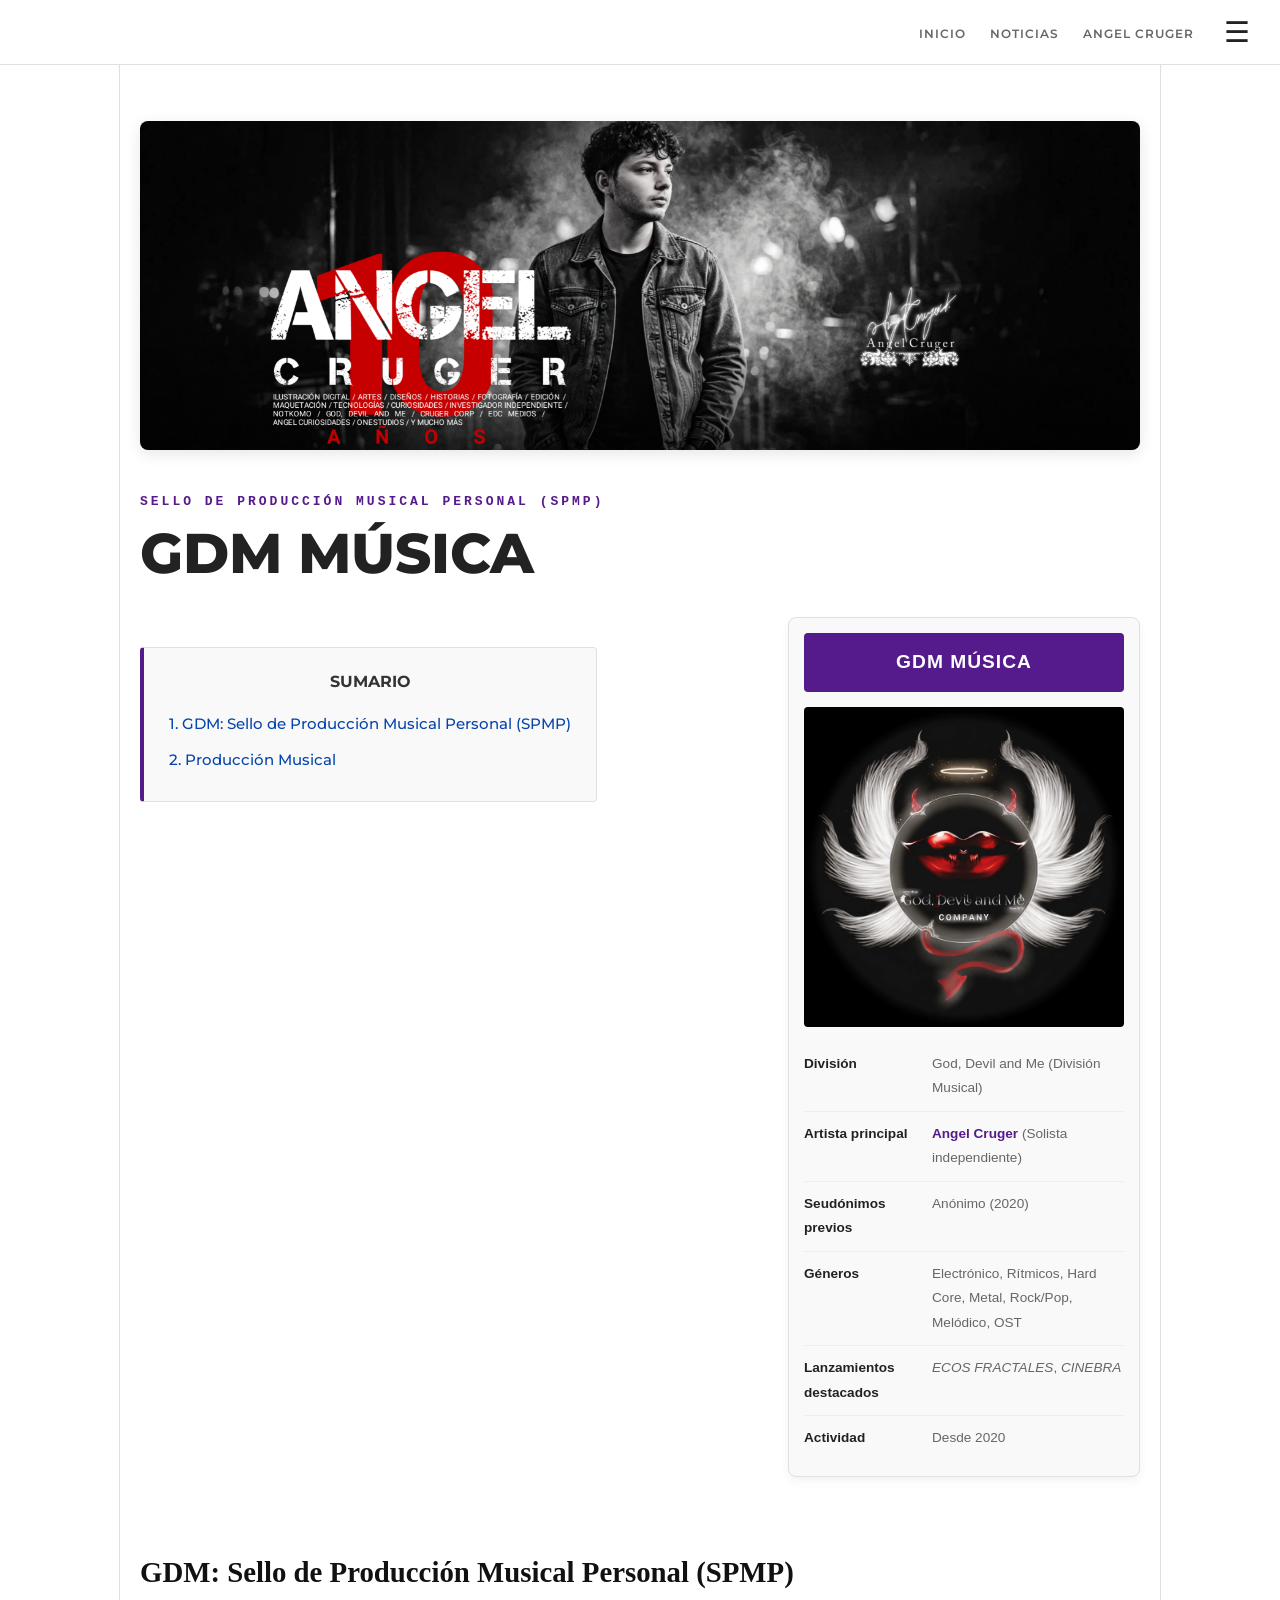
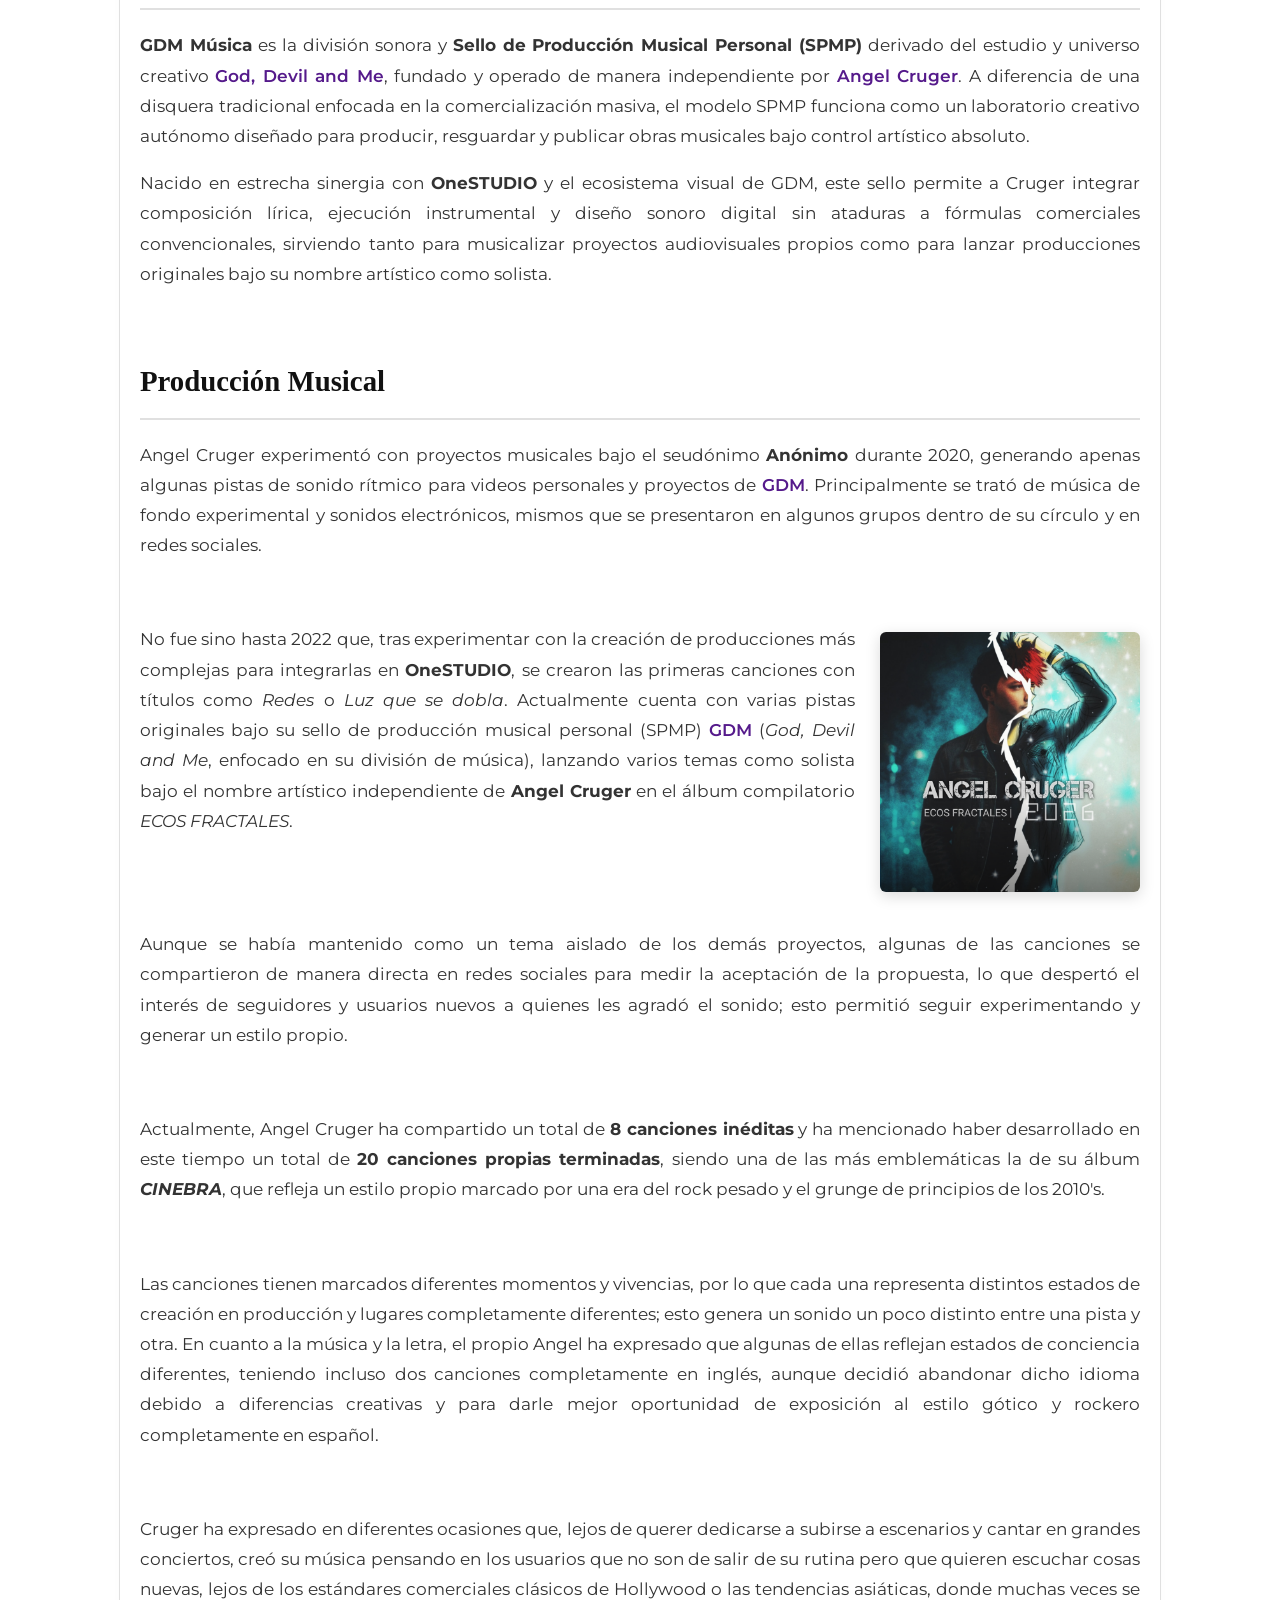
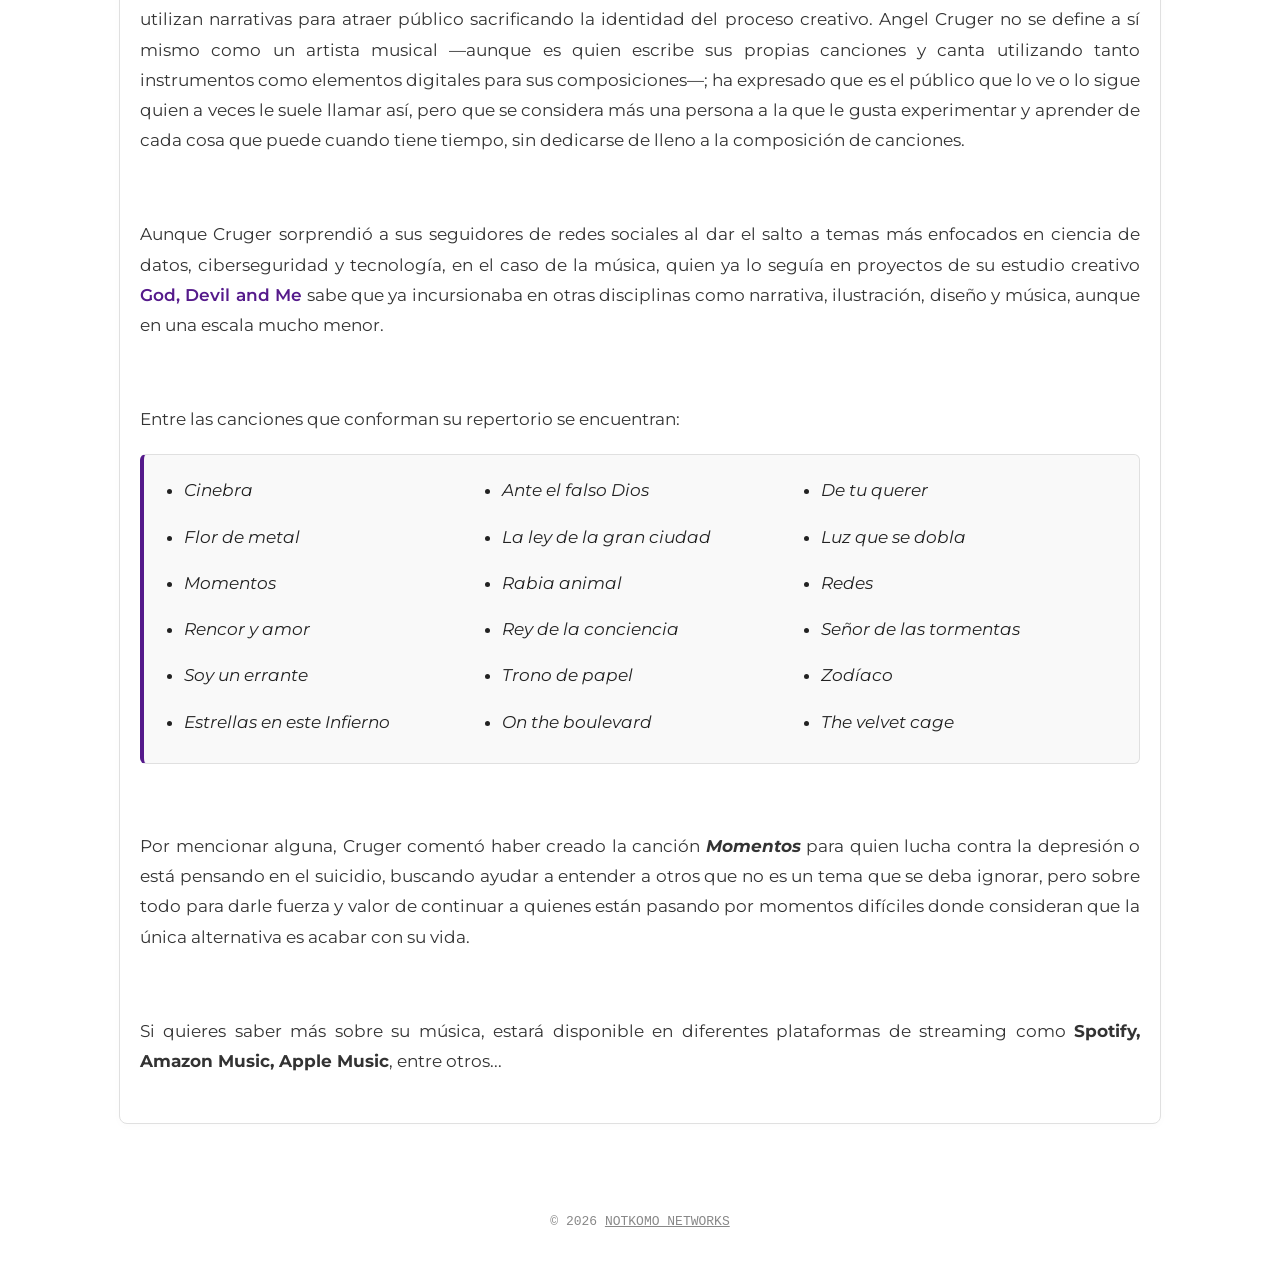
<file: GDM_Musica.html>
<!DOCTYPE html>
<html lang="es">
<head>
    <meta charset="UTF-8">
    <meta name="viewport" content="width=device-width, initial-scale=1.0">
    <title>GDM Música | NOTKOMO NETWORKS</title>
    <link rel="stylesheet" href="style.css">
    <link href="https://fonts.googleapis.com/css2?family=Montserrat:wght@300;400;600;800&display=swap" rel="stylesheet">
    <style>
        .wiki-infobox {
            float: right; width: 320px; background-color: #f9f9f9; border: 1px solid var(--border-color);
            padding: 15px; margin: 0 0 20px 30px; font-family: sans-serif; font-size: 0.85rem;
            border-radius: 8px; box-shadow: 0 4px 10px rgba(0,0,0,0.05);
        }
        /* Color púrpura característico de GDM */
        .wiki-infobox-title {
            background-color: #551A8B; color: white; text-align: center;
            font-weight: bold; padding: 12px; margin-bottom: 15px; font-size: 1.2rem;
            border-radius: 4px; text-transform: uppercase; letter-spacing: 1px;
        }
        .wiki-infobox img { max-width: 100%; height: auto; display: block; margin: 0 auto 15px; border-radius: 4px; }
        .wiki-infobox-row { display: flex; border-bottom: 1px solid #eeeeee; padding: 10px 0; }
        .wiki-infobox-row:last-child { border-bottom: none; }
        .wiki-infobox-label { font-weight: bold; width: 40%; color: var(--text-main); }
        .wiki-infobox-data { width: 60%; color: var(--text-muted); }
        .wiki-infobox-data a { color: #0645ad; text-decoration: none; }
        .wiki-infobox-data a:hover { text-decoration: underline; }

        .img-float-left { float: left; margin: 8px 25px 20px 0; max-width: 280px; width: 100%; border-radius: 6px; box-shadow: 0 4px 15px rgba(0,0,0,0.15); }
        .img-float-right { float: right; margin: 8px 0 20px 25px; max-width: 280px; width: 100%; border-radius: 6px; box-shadow: 0 4px 15px rgba(0,0,0,0.15); }
        .clearfix::after { content: ""; clear: both; display: table; }
        
        .wiki-section-title {
            font-size: 1.8rem; color: #111; border-bottom: 2px solid #e0e0e0;
            padding-bottom: 10px; margin-top: 50px; margin-bottom: 20px;
        }

        .tracklist-grid {
            display: grid;
            grid-template-columns: repeat(auto-fill, minmax(240px, 1fr));
            gap: 10px 25px;
            background: #f9f9f9;
            border: 1px solid #e0e0e0;
            border-left: 4px solid #551A8B;
            padding: 20px 25px 20px 40px;
            border-radius: 6px;
            margin: 20px 0;
        }
        .tracklist-grid li {
            margin-bottom: 6px;
            font-style: italic;
            color: #222;
        }

        @media (max-width: 768px) { .wiki-infobox, .img-float-left, .img-float-right { float: none; width: 100%; max-width: 100%; margin: 0 0 30px 0; box-sizing: border-box; } }
    </style>
</head>
<body>

    <main class="wiki-container" style="padding-top: 120px; max-width: 1000px; margin: 0 auto; padding-left: 20px; padding-right: 20px;">
        
        <div style="text-align: center; margin-bottom: 40px; width: 100%;">
             <img src="AngelCruger10thMusic.png" alt="Angel Cruger 10th Music" style="width: 100%; max-width: 100%; height: auto; object-fit: cover; border-radius: 8px; box-shadow: 0 4px 15px rgba(0,0,0,0.1); display: block;">
        </div>

        <header style="position: static; background: transparent; border: none; padding: 0; margin-bottom: 30px; display: block;">
            <span style="color: #551A8B; font-family: monospace; letter-spacing: 3px; font-weight: 600;">SELLO DE PRODUCCIÓN MUSICAL PERSONAL (SPMP)</span>
            <h1 style="font-size: clamp(2.5rem, 5vw, 3.5rem); font-weight: 800; margin: 10px 0;">GDM MÚSICA</h1>
        </header>

        <div class="content-body" style="font-size: 1.05rem; line-height: 1.8; color: #333;">
            
            <div class="wiki-infobox">
                <div class="wiki-infobox-title">GDM Música</div>
                <img src="gdm_musica_logo.jpg" alt="GDM Música Logo">
                <div class="wiki-infobox-row"><div class="wiki-infobox-label">División</div><div class="wiki-infobox-data">God, Devil and Me (División Musical)</div></div>
                <div class="wiki-infobox-row"><div class="wiki-infobox-label">Artista principal</div><div class="wiki-infobox-data"><a href="angel-cruger.html" style="color: #551A8B; font-weight: bold;">Angel Cruger</a> (Solista independiente)</div></div>
                <div class="wiki-infobox-row"><div class="wiki-infobox-label">Seudónimos previos</div><div class="wiki-infobox-data">Anónimo (2020)</div></div>
                <div class="wiki-infobox-row"><div class="wiki-infobox-label">Géneros</div><div class="wiki-infobox-data">Electrónico, Rítmicos, Hard Core, Metal, Rock/Pop, Melódico, OST</div></div>
                <div class="wiki-infobox-row"><div class="wiki-infobox-label">Lanzamientos destacados</div><div class="wiki-infobox-data"><em>ECOS FRACTALES</em>, <em>CINEBRA</em></div></div>
                <div class="wiki-infobox-row"><div class="wiki-infobox-label">Actividad</div><div class="wiki-infobox-data">Desde 2020</div></div>
            </div>

            <div class="wiki-toc" style="background: #f9f9f9; border: 1px solid #e0e0e0; border-left: 4px solid #551A8B; padding: 20px 25px; border-radius: 4px; margin: 30px 0; max-width: 450px;">
                <h2 style="margin-top: 0; font-size: 1rem; color: #333; text-transform: uppercase;">SUMARIO</h2>
                <ul style="list-style: none; padding: 0; margin: 0;">
                    <li style="margin-bottom: 8px;"><a href="#sello-spmp" style="color: #0645ad; text-decoration: none;">1. GDM: Sello de Producción Musical Personal (SPMP)</a></li>
                    <li><a href="#produccion-musical" style="color: #0645ad; text-decoration: none;">2. Producción Musical</a></li>
                </ul>
            </div>
            <div style="clear: both;"></div>

            <h2 class="wiki-section-title" id="sello-spmp">GDM: Sello de Producción Musical Personal (SPMP)</h2>
            <div class="clearfix">
                <p><strong>GDM Música</strong> es la división sonora y <strong>Sello de Producción Musical Personal (SPMP)</strong> derivado del estudio y universo creativo <strong><a href="gdm.html" style="color: #551A8B; font-weight: 600; text-decoration: none;">God, Devil and Me</a></strong>, fundado y operado de manera independiente por <strong><a href="angel-cruger.html" style="color: #551A8B; font-weight: 600; text-decoration: none;">Angel Cruger</a></strong>. A diferencia de una disquera tradicional enfocada en la comercialización masiva, el modelo SPMP funciona como un laboratorio creativo autónomo diseñado para producir, resguardar y publicar obras musicales bajo control artístico absoluto.</p>
                <p>Nacido en estrecha sinergia con <strong>OneSTUDIO</strong> y el ecosistema visual de GDM, este sello permite a Cruger integrar composición lírica, ejecución instrumental y diseño sonoro digital sin ataduras a fórmulas comerciales convencionales, sirviendo tanto para musicalizar proyectos audiovisuales propios como para lanzar producciones originales bajo su nombre artístico como solista.</p>
            </div>

            <h2 class="wiki-section-title" id="produccion-musical">Producción Musical</h2>
            <div class="clearfix">
                <p>Angel Cruger experimentó con proyectos musicales bajo el seudónimo <strong>Anónimo</strong> durante 2020, generando apenas algunas pistas de sonido rítmico para videos personales y proyectos de <a href="gdm.html" style="color: #551A8B; font-weight: 600; text-decoration: none;">GDM</a>. Principalmente se trató de música de fondo experimental y sonidos electrónicos, mismos que se presentaron en algunos grupos dentro de su círculo y en redes sociales.</p>
                
                <br>

                <div class="clearfix">
                    <img src="PortadaAngelEcosFractales.png" alt="Portada Angel Ecos Fractales" class="img-float-right" style="width: 260px; height: 260px; object-fit: cover;">
                    <p>No fue sino hasta 2022 que, tras experimentar con la creación de producciones más complejas para integrarlas en <strong>OneSTUDIO</strong>, se crearon las primeras canciones con títulos como <em>Redes</em> o <em>Luz que se dobla</em>. Actualmente cuenta con varias pistas originales bajo su sello de producción musical personal (SPMP) <strong><a href="gdm.html" style="color: #551A8B; font-weight: 600; text-decoration: none;">GDM</a></strong> (<em>God, Devil and Me</em>, enfocado en su división de música), lanzando varios temas como solista bajo el nombre artístico independiente de <strong>Angel Cruger</strong> en el álbum compilatorio <em>ECOS FRACTALES</em>.</p>
                </div>

                <p>Aunque se había mantenido como un tema aislado de los demás proyectos, algunas de las canciones se compartieron de manera directa en redes sociales para medir la aceptación de la propuesta, lo que despertó el interés de seguidores y usuarios nuevos a quienes les agradó el sonido; esto permitió seguir experimentando y generar un estilo propio.</p>

                <br>

                <p>Actualmente, Angel Cruger ha compartido un total de <strong>8 canciones inéditas</strong> y ha mencionado haber desarrollado en este tiempo un total de <strong>20 canciones propias terminadas</strong>, siendo una de las más emblemáticas la de su álbum <strong><em>CINEBRA</em></strong>, que refleja un estilo propio marcado por una era del rock pesado y el grunge de principios de los 2010's.</p>

                <br>

                <p>Las canciones tienen marcados diferentes momentos y vivencias, por lo que cada una representa distintos estados de creación en producción y lugares completamente diferentes; esto genera un sonido un poco distinto entre una pista y otra. En cuanto a la música y la letra, el propio Angel ha expresado que algunas de ellas reflejan estados de conciencia diferentes, teniendo incluso dos canciones completamente en inglés, aunque decidió abandonar dicho idioma debido a diferencias creativas y para darle mejor oportunidad de exposición al estilo gótico y rockero completamente en español.</p>

                <br>

                <p>Cruger ha expresado en diferentes ocasiones que, lejos de querer dedicarse a subirse a escenarios y cantar en grandes conciertos, creó su música pensando en los usuarios que no son de salir de su rutina pero que quieren escuchar cosas nuevas, lejos de los estándares comerciales clásicos de Hollywood o las tendencias asiáticas, donde muchas veces se utilizan narrativas para atraer público sacrificando la identidad del proceso creativo. Angel Cruger no se define a sí mismo como un artista musical —aunque es quien escribe sus propias canciones y canta utilizando tanto instrumentos como elementos digitales para sus composiciones—; ha expresado que es el público que lo ve o lo sigue quien a veces le suele llamar así, pero que se considera más una persona a la que le gusta experimentar y aprender de cada cosa que puede cuando tiene tiempo, sin dedicarse de lleno a la composición de canciones.</p>

                <br>

                <p>Aunque Cruger sorprendió a sus seguidores de redes sociales al dar el salto a temas más enfocados en ciencia de datos, ciberseguridad y tecnología, en el caso de la música, quien ya lo seguía en proyectos de su estudio creativo <strong><a href="gdm.html" style="color: #551A8B; font-weight: 600; text-decoration: none;">God, Devil and Me</a></strong> sabe que ya incursionaba en otras disciplinas como narrativa, ilustración, diseño y música, aunque en una escala mucho menor.</p>

                <br>

                <p>Entre las canciones que conforman su repertorio se encuentran:</p>
                <ul class="tracklist-grid">
                    <li>Cinebra</li>
                    <li>Ante el falso Dios</li>
                    <li>De tu querer</li>
                    <li>Flor de metal</li>
                    <li>La ley de la gran ciudad</li>
                    <li>Luz que se dobla</li>
                    <li>Momentos</li>
                    <li>Rabia animal</li>
                    <li>Redes</li>
                    <li>Rencor y amor</li>
                    <li>Rey de la conciencia</li>
                    <li>Señor de las tormentas</li>
                    <li>Soy un errante</li>
                    <li>Trono de papel</li>
                    <li>Zodíaco</li>
                    <li>Estrellas en este Infierno</li>
                    <li>On the boulevard</li>
                    <li>The velvet cage</li>
                </ul>

                <br>

                <p>Por mencionar alguna, Cruger comentó haber creado la canción <strong><em>Momentos</em></strong> para quien lucha contra la depresión o está pensando en el suicidio, buscando ayudar a entender a otros que no es un tema que se deba ignorar, pero sobre todo para darle fuerza y valor de continuar a quienes están pasando por momentos difíciles donde consideran que la única alternativa es acabar con su vida.</p>

                <br>

                <p>Si quieres saber más sobre su música, estará disponible en diferentes plataformas de streaming como <strong>Spotify, Amazon Music, Apple Music</strong>, entre otros...</p>
            </div>

        </div>
    </main>

    <footer style="text-align: center; padding: 40px; margin-top: 50px; font-family: monospace; color: #888;">
        &copy; 2026 <a href="index.html" style="color: inherit;">NOTKOMO NETWORKS</a>
    </footer>

    <script src="menu.js"></script>
</body>
</html>
</file>
<file: style.css>
:root {
    --primary-color: #3E8BFF; /* Azul NOTKOMO */
    --bg-main: #FFFFFF; /* Fondo principal blanco */
    --bg-alt: #F8F9FA; /* Gris muy claro estilo Wiki */
    --border-color: #E0E0E0; /* Bordes grises suaves */
    --text-main: #222222; /* Texto oscuro para leer fácil */
    --text-muted: #666666; /* Texto secundario gris oscuro */
}

body {
    background: var(--bg-main);
    color: var(--text-main);
    font-family: 'Montserrat', sans-serif;
    margin: 0; padding: 0; min-height: 100vh; overflow-x: hidden;
}

/* 1. JUSTIFICACIÓN GLOBAL DE TEXTOS */
p {
    text-align: justify;
    line-height: 1.8;
}

/* Efecto Cristal Claro para la barra superior */
header {
    padding: 15px 30px; display: flex; justify-content: flex-end; align-items: center;
    border-bottom: 1px solid var(--border-color); backdrop-filter: blur(10px); 
    -webkit-backdrop-filter: blur(10px); position: fixed; width: 100%; top: 0; 
    z-index: 100; box-sizing: border-box; background: rgba(255, 255, 255, 0.9);
}

.nav-links a {
    color: var(--text-muted); text-decoration: none; font-size: 0.75rem;
    text-transform: uppercase; letter-spacing: 1px; margin-left: 20px; 
    transition: color 0.3s; font-weight: 600;
}
.nav-links a:hover { color: var(--primary-color); }

.menu-btn {
    background: none; border: none; color: var(--text-main); font-size: 1.8rem;
    cursor: pointer; margin-left: 30px; transition: color 0.3s; display: flex; 
    align-items: center; padding: 0;
}
.menu-btn:hover { color: var(--primary-color); }

/* Menú Lateral Claro */
.sidebar-overlay {
    position: fixed; top: 0; left: 0; width: 100%; height: 100%;
    background: rgba(0, 0, 0, 0.4); backdrop-filter: blur(3px);
    z-index: 998; opacity: 0; visibility: hidden; transition: all 0.3s ease;
}
.sidebar-overlay.active { opacity: 1; visibility: visible; }

.sidebar {
    position: fixed; top: 0; right: -350px; width: 300px; height: 100vh;
    background: #FFFFFF; border-left: 1px solid var(--border-color);
    box-shadow: -5px 0 15px rgba(0,0,0,0.05); z-index: 999; transition: right 0.4s ease; 
    padding: 80px 30px; box-sizing: border-box; overflow-y: auto;
}
.sidebar.active { right: 0; }
.sidebar .close-btn {
    position: absolute; top: 20px; right: 25px; background: none; border: none;
    color: var(--text-muted); font-size: 2.5rem; cursor: pointer; transition: color 0.3s; line-height: 1;
}
.sidebar .close-btn:hover { color: var(--primary-color); }
.sidebar-title { color: var(--text-muted); font-size: 0.85rem; letter-spacing: 2px; margin-bottom: 20px; font-weight: bold; }
.sidebar a { 
    display: block; color: var(--text-main); text-decoration: none; padding: 10px 0; 
    border-bottom: 1px solid var(--bg-alt); font-size: 0.85rem; 
    letter-spacing: 1px; text-transform: uppercase; transition: 0.3s; font-weight: 600;
}
.sidebar a:hover { color: var(--primary-color); padding-left: 10px; border-bottom-color: var(--primary-color); }


/* 2. REGLAS RESTAURADAS PARA LAS TARJETAS GIGANTES */
#grid-preview-home, #grid-notas-recientes {
    display: grid;
    grid-template-columns: repeat(auto-fit, minmax(280px, 1fr)); /* Esto las hace responsivas para móvil y PC */
    gap: 30px;
}

.news-card-home {
    background: #FFFFFF;
    border: 1px solid var(--border-color);
    border-top: 3px solid var(--primary-color);
    border-radius: 8px;
    overflow: hidden;
    display: flex;
    flex-direction: column;
    box-shadow: 0 4px 6px rgba(0,0,0,0.05);
    transition: transform 0.3s, box-shadow 0.3s;
}

.news-card-home:hover {
    transform: translateY(-5px);
    box-shadow: 0 8px 15px rgba(0,0,0,0.1);
}

.card-img-home {
    width: 100%;
    height: 200px; /* Límite estricto de altura */
    object-fit: cover; /* Recorta la imagen sin deformarla para que quepa en la caja */
}

/* Tarjetas horizontales (Bitácora) */
.news-card {
    display: flex; background: #FFFFFF; border: 1px solid var(--border-color);
    border-left: 4px solid var(--primary-color); margin-bottom: 40px; border-radius: 8px;
    box-shadow: 0 4px 6px rgba(0,0,0,0.05); transition: transform 0.3s, box-shadow 0.3s; 
    overflow: hidden; min-height: 200px;
}
.news-card:hover { transform: translateY(-5px); box-shadow: 0 8px 15px rgba(0,0,0,0.1); }
.news-image { flex: 0 0 33%; background: var(--bg-alt); }
.news-image img { width: 100%; height: 100%; object-fit: cover; }

.btn {
    padding: 10px 20px; color: #FFFFFF; background: var(--primary-color); border: 1px solid var(--primary-color);
    text-decoration: none; font-size: 0.7rem; font-weight: bold; text-transform: uppercase;
    transition: all 0.3s ease; display: inline-block; border-radius: 4px;
}
.btn:hover { background: #2b6bc9; border-color: #2b6bc9; }

/* Estilos Wiki (Wikipedia / Blogger Clásico) */
.wiki-container {
    max-width: 1200px; margin: 50px auto; padding: 30px;
    background: #FFFFFF; border-radius: 8px; border: 1px solid var(--border-color);
    box-shadow: 0 2px 10px rgba(0,0,0,0.02);
}
.wiki-toc {
    background: var(--bg-alt); border: 1px solid #a2a9b1; display: inline-block;
    padding: 20px 30px; margin: 20px 0; border-radius: 2px;
}
.wiki-toc h2 { font-size: 1.1rem; color: var(--text-main); margin-top: 0; text-align: center; font-weight: bold; }
.wiki-toc ul { list-style-type: none; padding-left: 0; margin: 0; }
.wiki-toc li { margin-bottom: 8px; font-size: 0.95rem; }
.wiki-toc a { text-decoration: none; color: #0645ad; transition: 0.3s; font-weight: 500; }
.wiki-toc a:hover { text-decoration: underline; }
.wiki-section-title { 
    border-bottom: 1px solid #ccc; padding-bottom: 5px; margin-top: 40px; 
    clear: both; font-size: 1.5rem; color: var(--text-main); font-family: 'Georgia', serif;
}
.content-body { line-height: 1.8; color: var(--text-main); font-size: 1.05rem; }
.content-body a { color: #0645ad; text-decoration: none; }
.content-body a:hover { text-decoration: underline; }

/* Responsividad general para móviles */
@media (max-width: 768px) {
    .news-card { flex-direction: column; }
    .news-image { flex: auto; height: 200px; }
    .wiki-container { padding: 15px; margin-top: 20px; }
}
</file>
